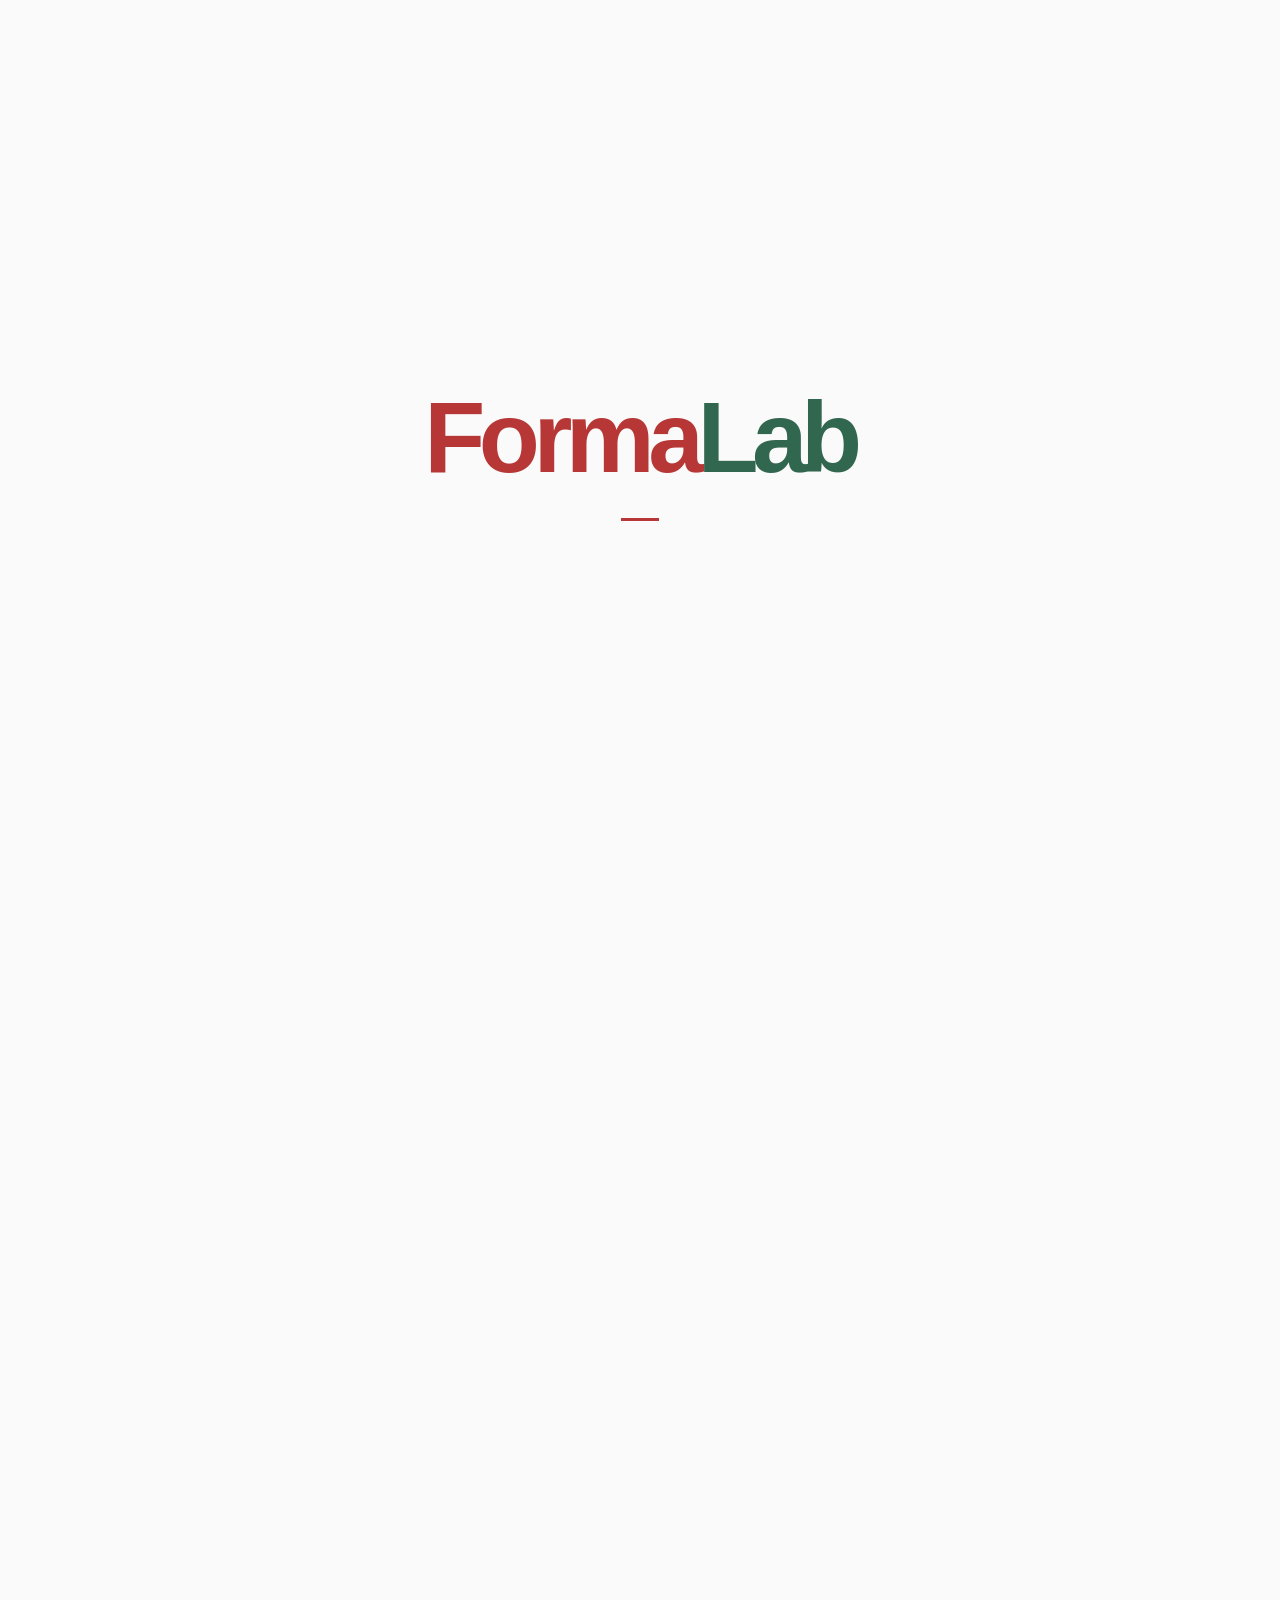
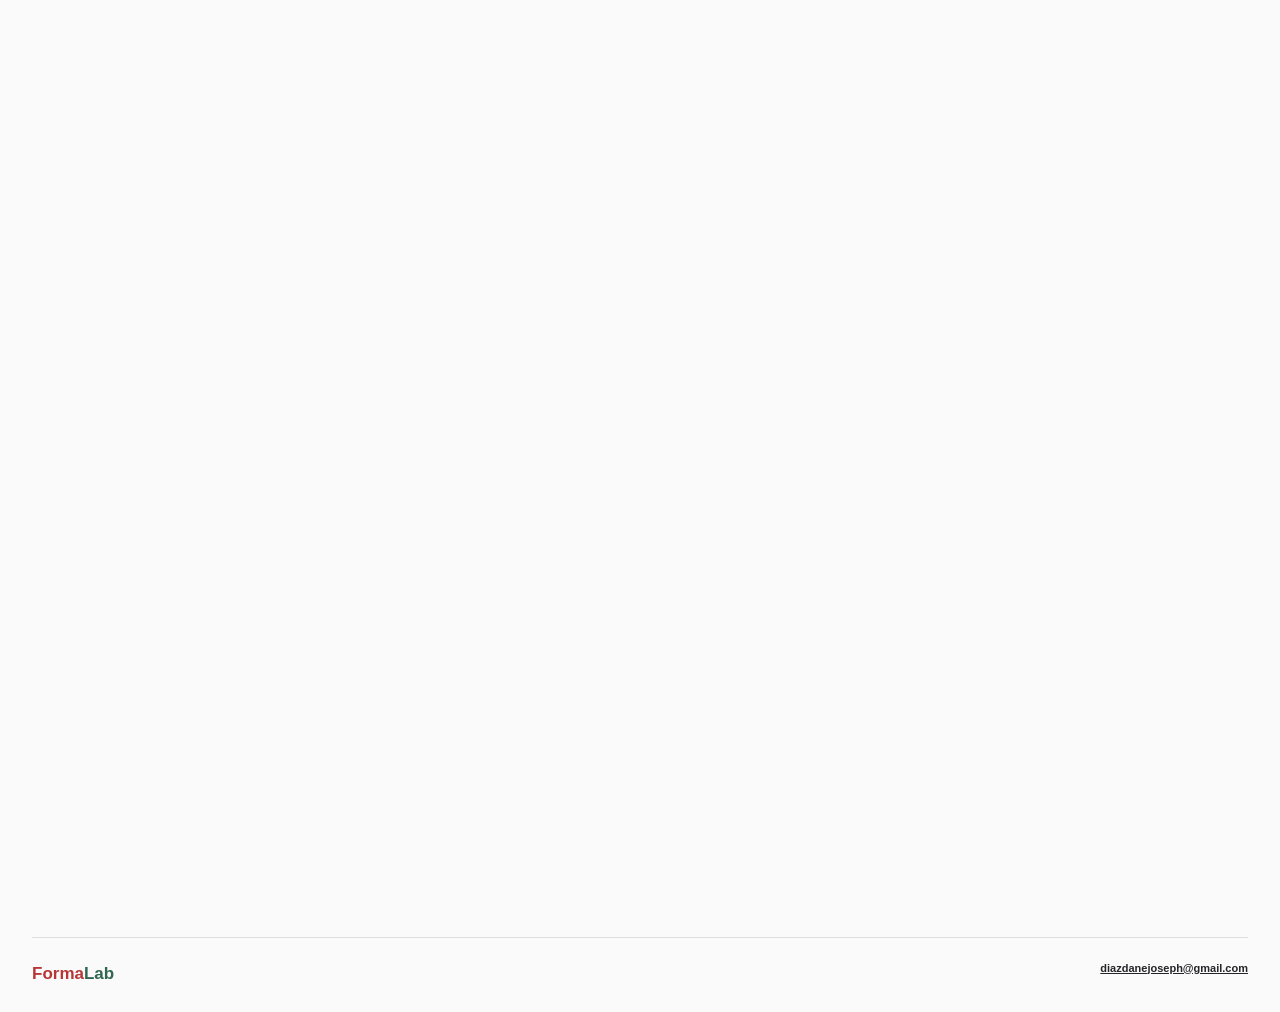
<file: index.html>
<!doctype html>
<html lang="en">
  <head>
    <meta charset="utf-8" />
    <meta
      name="google-site-verification"
      content="bNkaQnWFDztZ9aMsES3--ptyY8uxw5ZlVuCF5KVnXpA"
    />
    <meta name="color-scheme" content="only light" />
    <meta name="theme-color" content="#fafafa" />
    <meta name="viewport" content="width=device-width,initial-scale=1" />
    <title>Overview | FormaLab</title>
    <meta
      name="description"
      content="Estimate your 3D printing cost with FormaLab. PLA at ₱5/g, PETG, TPU and PLA Flexi at ₱8/g, ABS and ASA at ₱10/g."
    />
    <link
      rel="icon"
      type="image/svg+xml"
      href="data:image/svg+xml,%3Csvg xmlns='http://www.w3.org/2000/svg' viewBox='0 0 32 32'%3E%3Crect width='32' height='32' rx='7' fill='%23151c25'/%3E%3Cpath d='M8 11h16M8 16h16M8 21h16' stroke='%23ffffff' stroke-width='3'/%3E%3C/svg%3E"
    />
    <link rel="stylesheet" href="style.css?v=54" />
    <script src="pricing.js?v=54" defer></script>
    <script src="app.js?v=54" defer></script>
    <meta name="formalab-revision" content="54" />
  </head>
  <body data-page="overview" class="home-opening">
    <a class="skip-link" href="#main">Skip to content</a>
    <header>
      <a class="brand" href="/" aria-label="FormaLab home"
        ><span class="brand-icon" aria-hidden="true">3D</span
        ><span class="brand-wordmark"
          ><span class="brand-forma">Forma</span><em>Lab</em
          ><small>PRINTING SERVICES</small></span
        ></a
      ><button
        class="menu-toggle"
        id="menu-toggle"
        type="button"
        aria-controls="site-nav"
        aria-expanded="false"
      >
        Menu
      </button>
      <nav id="site-nav" aria-label="Main navigation">
        <a href="/" aria-current="page">Overview</a
        ><a href="/services">Services & print</a
        ><a href="/about">About & Contact</a>
      </nav>
    </header>
    <main id="main" tabindex="-1">
      <section class="brand-opening" aria-labelledby="opening-title">
        <h1 id="opening-title" class="opening-mark">
          Forma<em>Lab</em><span class="opening-line" aria-hidden="true"></span>
        </h1>
      </section>
      <section id="overview" class="overview" aria-labelledby="overview-title">
        <div class="hero-copy">
          <p class="eyebrow">3D PRINTING SERVICES</p>
          <h2 id="overview-title">
            Your ideas.<br /><span>Made tangible.</span>
          </h2>
          <p class="intro">From an idea to something you can hold.</p>
          <p class="hero-personal">Got a model in mind? Let’s make it.</p>
          <div class="hero-actions">
            <a class="primary-link" href="/services#quotation"
              >Upload & estimate</a
            ><a class="text-link" href="/services">Explore materials</a>
          </div>
        </div>
        <figure class="hero-art">
          <img
            src="assets/form-study.svg"
            width="720"
            height="640"
            alt="Three dimensional geometric sculpture with stacked red and green blocks, showing fine print layers"
          />
          <figcaption>
            <span>A LITTLE STUDY IN FORM</span><span>LAYER BY LAYER</span>
          </figcaption>
        </figure>
      </section>
      <div class="studio-facts">
        <div class="overview-details">
          <div class="overview-detail">
            <span>01 / EQUIPMENT</span><strong>3 Bambu Lab printers</strong>
            <p>2 × P1S · 1 × A1 mini<br />0.4 mm nozzles</p>
          </div>
          <div class="overview-detail">
            <span>02 / MATERIALS</span><strong>Six material options</strong>
            <p>PLA, PETG, TPU, PLA Flexi, ABS, and ASA.</p>
          </div>
          <div class="overview-detail">
            <span>03 / PRICING</span><strong>Starting at ₱5 / gram</strong>
            <p>Estimate your cost before printing.</p>
          </div>
        </div>
      </div>

      <section
        class="print-process content-section"
        aria-labelledby="process-title"
      >
        <div class="content-heading">
          <div>
            <p class="eyebrow">FROM FILE TO PRINT</p>
            <h2 id="process-title">Three steps to get started.</h2>
          </div>
          <a class="text-link" href="/services#quotation"
            >Start your estimate →</a
          >
        </div>
        <ol class="process-list">
          <li>
            <span>01</span>
            <h3>Upload your model</h3>
            <p>Preview your STL or 3MF and check its dimensions.</p>
          </li>
          <li>
            <span>02</span>
            <h3>See your estimate</h3>
            <p>Choose your material, printer, and quantity.</p>
          </li>
          <li>
            <span>03</span>
            <h3>Send your request</h3>
            <p>Share your details and model for a final quote.</p>
          </li>
        </ol>
      </section>
      <section
        class="print-details content-section"
        aria-labelledby="print-details-title"
      >
        <div class="content-heading">
          <div>
            <p class="eyebrow">BEFORE YOU PRINT</p>
            <h2 id="print-details-title">A few useful details.</h2>
          </div>
        </div>
        <div class="print-detail-grid">
          <article>
            <span class="detail-number">01 / SIZE</span>
            <h3>Will your model fit?</h3>
            <p>
              <strong>2 × Bambu Lab P1S</strong><br />256 × 256 × 256 mm build
              volume
            </p>
            <p>
              <strong>1 × Bambu Lab A1 mini</strong><br />180 × 180 × 180 mm
              build volume
            </p>
            <p class="helper">All printers use a 0.4 mm nozzle.</p>
          </article>
          <article>
            <span class="detail-number">02 / FINISH</span>
            <h3>Planning a colored finish?</h3>
            <p>
              We don’t have AMS for multicolor printing. Colored finishes are
              applied using paint.
            </p>
            <p>Include your preferred colors in the Request form.</p>
            <a class="text-link" href="/services#request"
              >Tell us about your print →</a
            >
          </article>
          <article>
            <span class="detail-number">03 / QUOTATION</span>
            <h3>Estimate first. Confirm next.</h3>
            <p>
              Your online estimate is based on material, weight, and quantity.
            </p>
            <p>
              Final pricing follows model review and slicing. Delivery, design
              work, and finishing are extra.
            </p>
            <a class="text-link" href="/services#quotation"
              >Check your estimate →</a
            >
          </article>
        </div>
      </section>
      <section
        id="reviews"
        class="content-section"
        aria-labelledby="reviews-title"
      >
        <div class="content-heading">
          <div>
            <p class="eyebrow">REVIEWS</p>
            <h2 id="reviews-title">What people think.</h2>
          </div>
          <button id="write-review" type="button">Write a review</button>
        </div>
        <p class="review-section-note">
          A little feedback helps me make FormaLab better.
        </p>
        <p id="reviews-load-status" class="helper" role="status">
          Loading reviews…
        </p>
        <div id="public-reviews" class="public-reviews"></div>
        <div class="review-list-actions">
          <button id="refresh-reviews" class="secondary" type="button">
            Refresh reviews</button
          ><button id="more-reviews" class="secondary" type="button" hidden>
            More reviews
          </button>
        </div>
      </section>
      <dialog id="review-dialog" aria-labelledby="review-dialog-title">
        <button
          id="close-review"
          type="button"
          class="dialog-close"
          aria-label="Close review form"
        >
          <svg viewBox="0 0 24 24" aria-hidden="true">
            <path d="m6 6 12 12M18 6 6 18" />
          </svg>
        </button>
        <div class="dialog-heading">
          <p class="eyebrow">OPTIONAL FEEDBACK</p>
          <h2 id="review-dialog-title">How was your visit?</h2>
          <p>Leave a rating, a comment, or both.</p>
        </div>
        <form id="review-form" class="review-card">
          <fieldset>
            <legend>Your rating (optional)</legend>
            <div class="review-stars">
              <label class="review-star"
                ><input type="radio" name="review-rating" value="1" /><span
                  ><svg viewBox="0 0 24 24" aria-hidden="true">
                    <path
                      d="m12 3 2.78 5.64 6.22.9-4.5 4.39 1.06 6.2L12 17.2l-5.56 2.93 1.06-6.2L3 9.54l6.22-.9Z"
                    /></svg
                  ><span class="sr-only">1 star</span></span
                ></label
              ><label class="review-star"
                ><input type="radio" name="review-rating" value="2" /><span
                  ><svg viewBox="0 0 24 24" aria-hidden="true">
                    <path
                      d="m12 3 2.78 5.64 6.22.9-4.5 4.39 1.06 6.2L12 17.2l-5.56 2.93 1.06-6.2L3 9.54l6.22-.9Z"
                    /></svg
                  ><span class="sr-only">2 stars</span></span
                ></label
              ><label class="review-star"
                ><input type="radio" name="review-rating" value="3" /><span
                  ><svg viewBox="0 0 24 24" aria-hidden="true">
                    <path
                      d="m12 3 2.78 5.64 6.22.9-4.5 4.39 1.06 6.2L12 17.2l-5.56 2.93 1.06-6.2L3 9.54l6.22-.9Z"
                    /></svg
                  ><span class="sr-only">3 stars</span></span
                ></label
              ><label class="review-star"
                ><input type="radio" name="review-rating" value="4" /><span
                  ><svg viewBox="0 0 24 24" aria-hidden="true">
                    <path
                      d="m12 3 2.78 5.64 6.22.9-4.5 4.39 1.06 6.2L12 17.2l-5.56 2.93 1.06-6.2L3 9.54l6.22-.9Z"
                    /></svg
                  ><span class="sr-only">4 stars</span></span
                ></label
              ><label class="review-star"
                ><input type="radio" name="review-rating" value="5" /><span
                  ><svg viewBox="0 0 24 24" aria-hidden="true">
                    <path
                      d="m12 3 2.78 5.64 6.22.9-4.5 4.39 1.06 6.2L12 17.2l-5.56 2.93 1.06-6.2L3 9.54l6.22-.9Z"
                    /></svg
                  ><span class="sr-only">5 stars</span></span
                ></label
              >
            </div>
            <p id="review-rating-text" class="helper" aria-live="polite">
              Choose 1–5 stars.
            </p>
          </fieldset>
          <div class="review-fields">
            <label for="review-name">Name (optional)</label
            ><input
              id="review-name"
              autocomplete="name"
              maxlength="100"
              placeholder="Your name"
            /><label for="review-comment">Your review (optional)</label
            ><textarea
              id="review-comment"
              rows="4"
              maxlength="1000"
              placeholder="What worked well? What could be better?"
            ></textarea>
          </div>
          <button type="submit">Submit review</button>
          <p id="review-status" class="action-status" role="status"></p>
        </form>
        <p class="review-privacy">
          Your name and review will be public after approval. Leave your name
          blank to stay anonymous.
        </p>
      </dialog>
      <footer>
        <span class="footer-wordmark"
          ><span class="brand-forma">Forma</span
          ><span class="brand-lab">Lab</span></span
        ><a href="mailto:diazdanejoseph@gmail.com">diazdanejoseph@gmail.com</a>
      </footer>
    </main>
    <section
      id="request-printout"
      aria-label="Quotation request printout"
    ></section>
  </body>
</html>
</file>
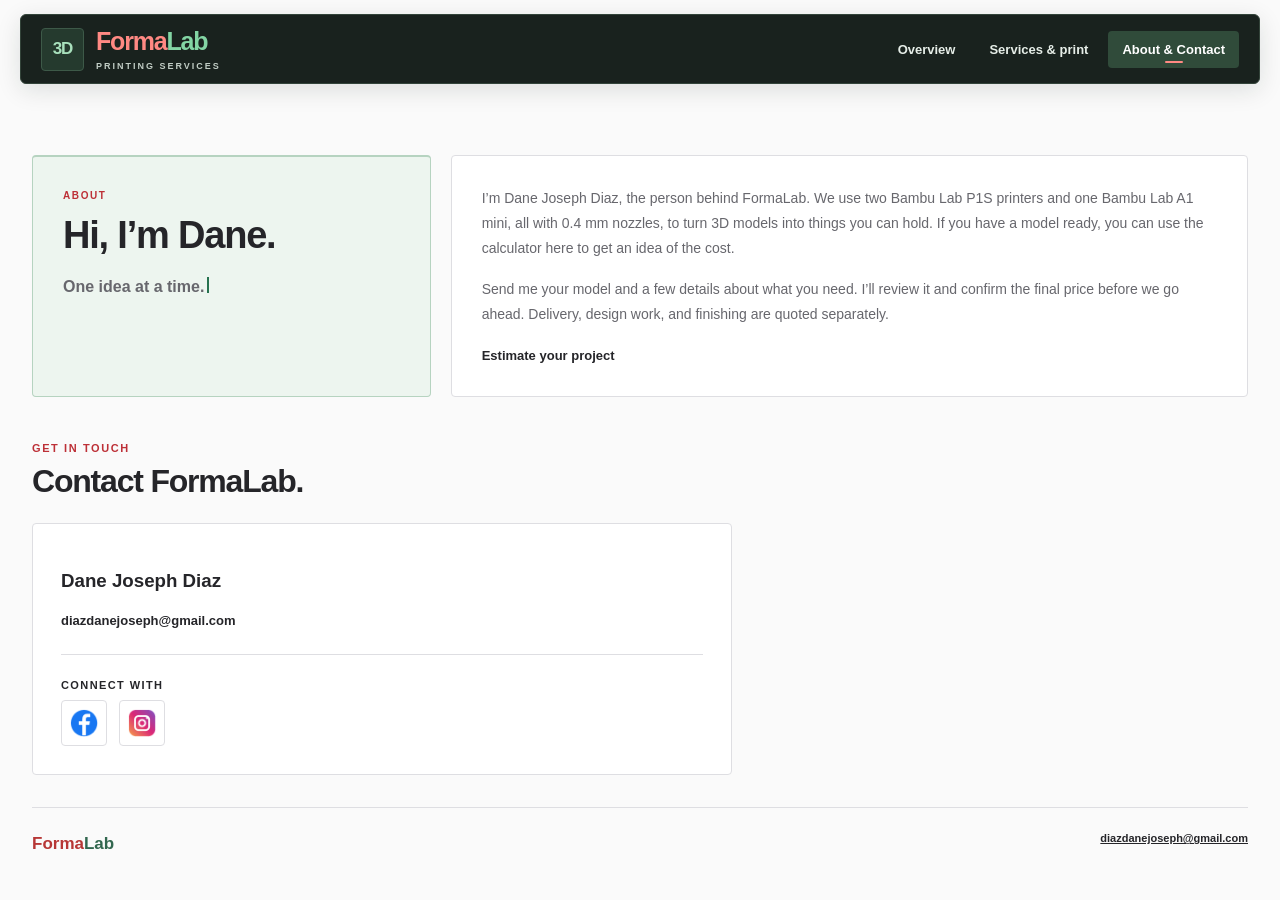
<file: about.html>
<!doctype html>
<html lang="en">
  <head>
    <meta charset="utf-8" />
    <meta
      name="google-site-verification"
      content="bNkaQnWFDztZ9aMsES3--ptyY8uxw5ZlVuCF5KVnXpA"
    />
    <meta name="color-scheme" content="only light" />
    <meta name="theme-color" content="#fafafa" />
    <meta name="viewport" content="width=device-width,initial-scale=1" />
    <title>About &amp; Contact | FormaLab</title>
    <meta
      name="description"
      content="Estimate your 3D printing cost with FormaLab. PLA at ₱5/g, PETG, TPU and PLA Flexi at ₱8/g, ABS and ASA at ₱10/g."
    />
    <link
      rel="icon"
      type="image/svg+xml"
      href="data:image/svg+xml,%3Csvg xmlns='http://www.w3.org/2000/svg' viewBox='0 0 32 32'%3E%3Crect width='32' height='32' rx='7' fill='%23151c25'/%3E%3Cpath d='M8 11h16M8 16h16M8 21h16' stroke='%23ffffff' stroke-width='3'/%3E%3C/svg%3E"
    />
    <link rel="stylesheet" href="style.css?v=54" />
    <script src="pricing.js?v=54" defer></script>
    <script src="app.js?v=54" defer></script>
    <meta name="formalab-revision" content="54" />
  </head>
  <body data-page="about">
    <a class="skip-link" href="#main">Skip to content</a>
    <header>
      <a class="brand" href="/" aria-label="FormaLab home"
        ><span class="brand-icon" aria-hidden="true">3D</span
        ><span class="brand-wordmark"
          ><span class="brand-forma">Forma</span><em>Lab</em
          ><small>PRINTING SERVICES</small></span
        ></a
      ><button
        class="menu-toggle"
        id="menu-toggle"
        type="button"
        aria-controls="site-nav"
        aria-expanded="false"
      >
        Menu
      </button>
      <nav id="site-nav" aria-label="Main navigation">
        <a href="/">Overview</a><a href="/services">Services & print</a
        ><a href="/about" aria-current="page">About & Contact</a>
      </nav>
    </header>
    <main id="main" tabindex="-1">
      <section id="about" class="about-section" aria-labelledby="about-title">
        <div>
          <p class="eyebrow">ABOUT</p>
          <h2 id="about-title">Hi, I’m Dane.</h2>
          <p class="maker-note maker-typewriter">
            <span class="sr-only"
              >One idea at a time. Bringing your ideas to life. Made with care,
              layer by layer.</span
            ><span id="maker-typing" aria-hidden="true"
              >One idea at a time.</span
            ><span class="typing-cursor" aria-hidden="true"></span>
          </p>
        </div>
        <div>
          <p>
            I’m Dane Joseph Diaz, the person behind FormaLab. We use two Bambu
            Lab P1S printers and one Bambu Lab A1 mini, all with 0.4 mm nozzles,
            to turn 3D models into things you can hold. If you have a model
            ready, you can use the calculator here to get an idea of the cost.
          </p>
          <p>
            Send me your model and a few details about what you need. I’ll
            review it and confirm the final price before we go ahead. Delivery,
            design work, and finishing are quoted separately.
          </p>
          <a class="text-link" href="/services#quotation"
            >Estimate your project</a
          >
        </div>
      </section>
      <section
        id="contact"
        class="content-section"
        aria-labelledby="contact-title"
      >
        <div class="content-heading">
          <div>
            <p class="eyebrow">GET IN TOUCH</p>
            <h2 id="contact-title">Contact FormaLab.</h2>
          </div>
        </div>
        <div class="request-card contact-card">
          <h3>Dane Joseph Diaz</h3>
          <p>
            <a class="text-link" href="mailto:diazdanejoseph@gmail.com"
              >diazdanejoseph@gmail.com</a
            >
          </p>
          <div class="about-contact">
            <p class="contact-caption">CONNECT WITH</p>
            <h3>Dane Joseph Diaz</h3>
            <div class="social-links">
              <a
                href="https://web.facebook.com/danejoseph.diaz"
                target="_blank"
                rel="noopener noreferrer"
                title="Facebook"
                aria-label="Dane Joseph Diaz on Facebook (opens in a new tab)"
                ><img
                  src="assets/facebook.png"
                  width="30"
                  height="30"
                  alt="Facebook" /></a
              ><a
                href="https://www.instagram.com/danesdomain_/"
                target="_blank"
                rel="noopener noreferrer"
                title="Instagram"
                aria-label="Dane Joseph Diaz on Instagram (opens in a new tab)"
                ><img
                  src="assets/instagram.png"
                  width="30"
                  height="30"
                  alt="Instagram"
              /></a>
            </div>
          </div>
        </div>
      </section>
      <footer>
        <span class="footer-wordmark"
          ><span class="brand-forma">Forma</span
          ><span class="brand-lab">Lab</span></span
        ><a href="mailto:diazdanejoseph@gmail.com">diazdanejoseph@gmail.com</a>
      </footer>
    </main>
  </body>
</html>
</file>
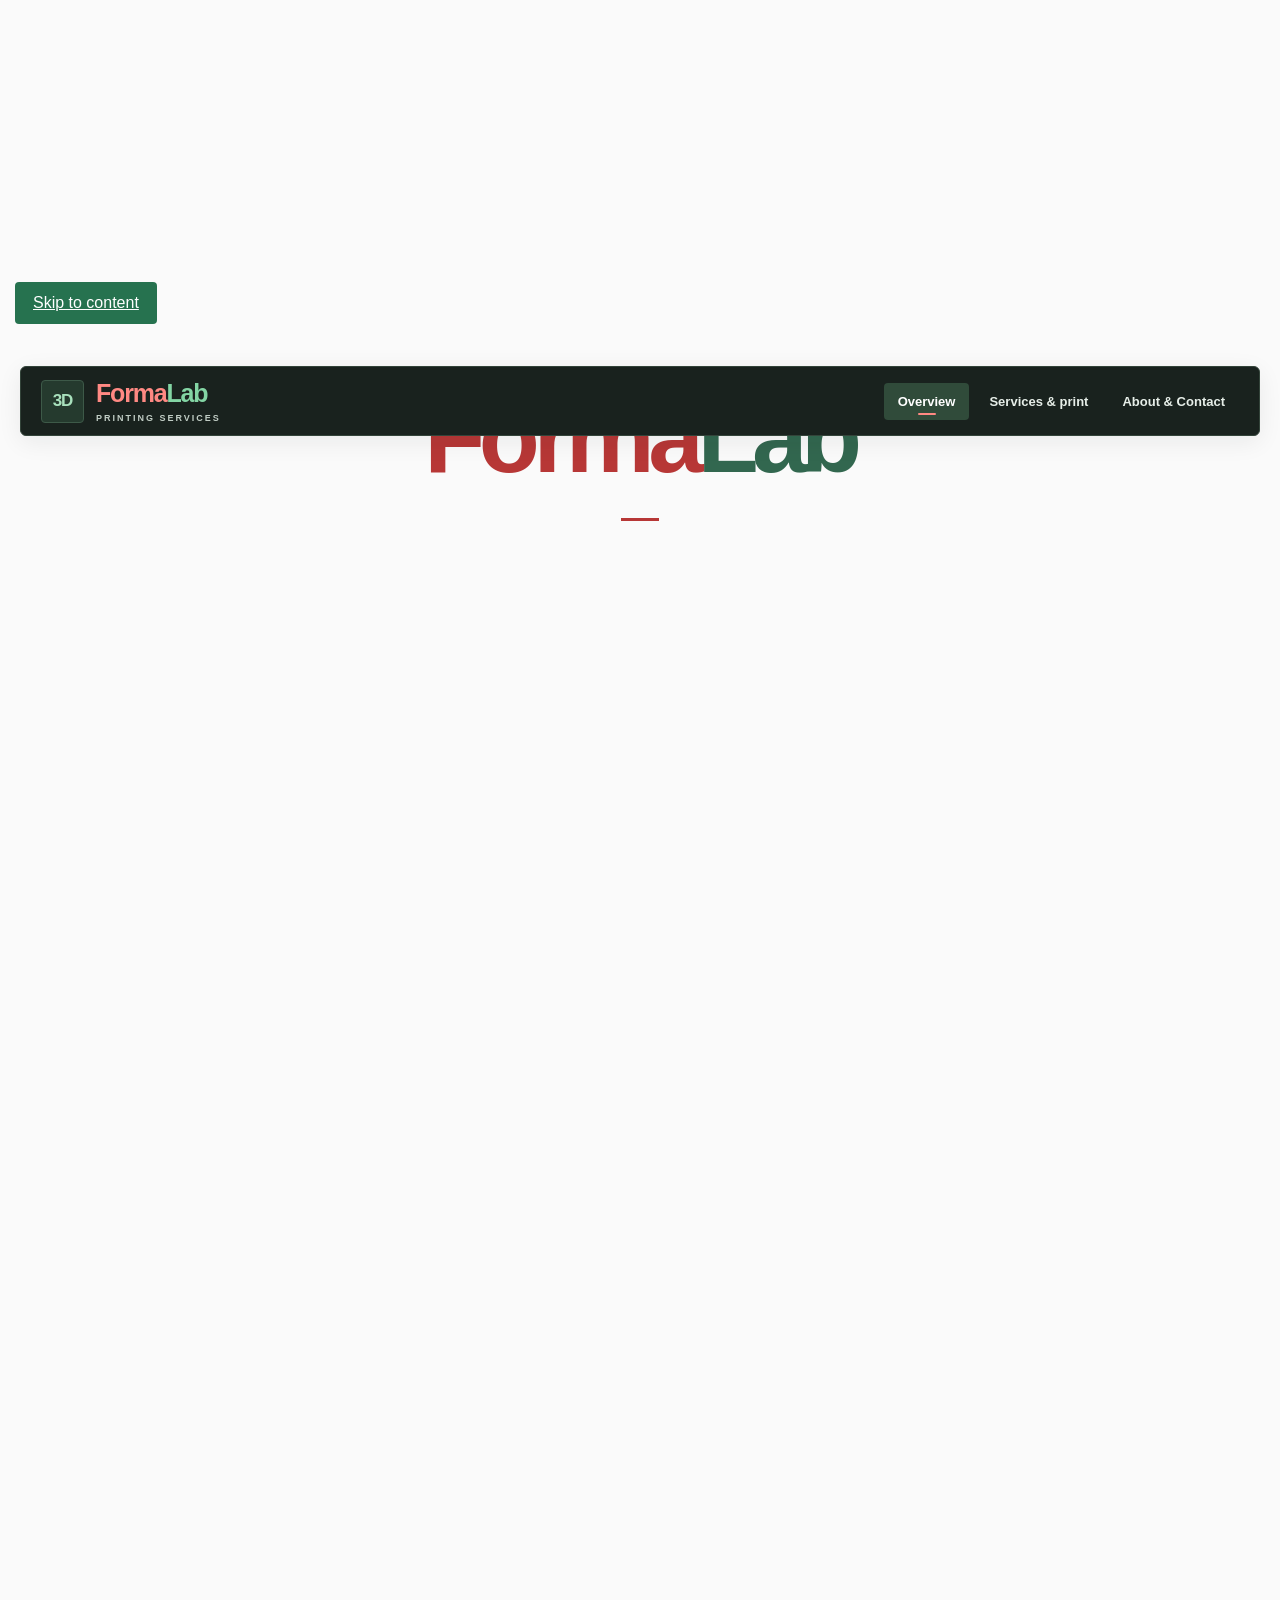
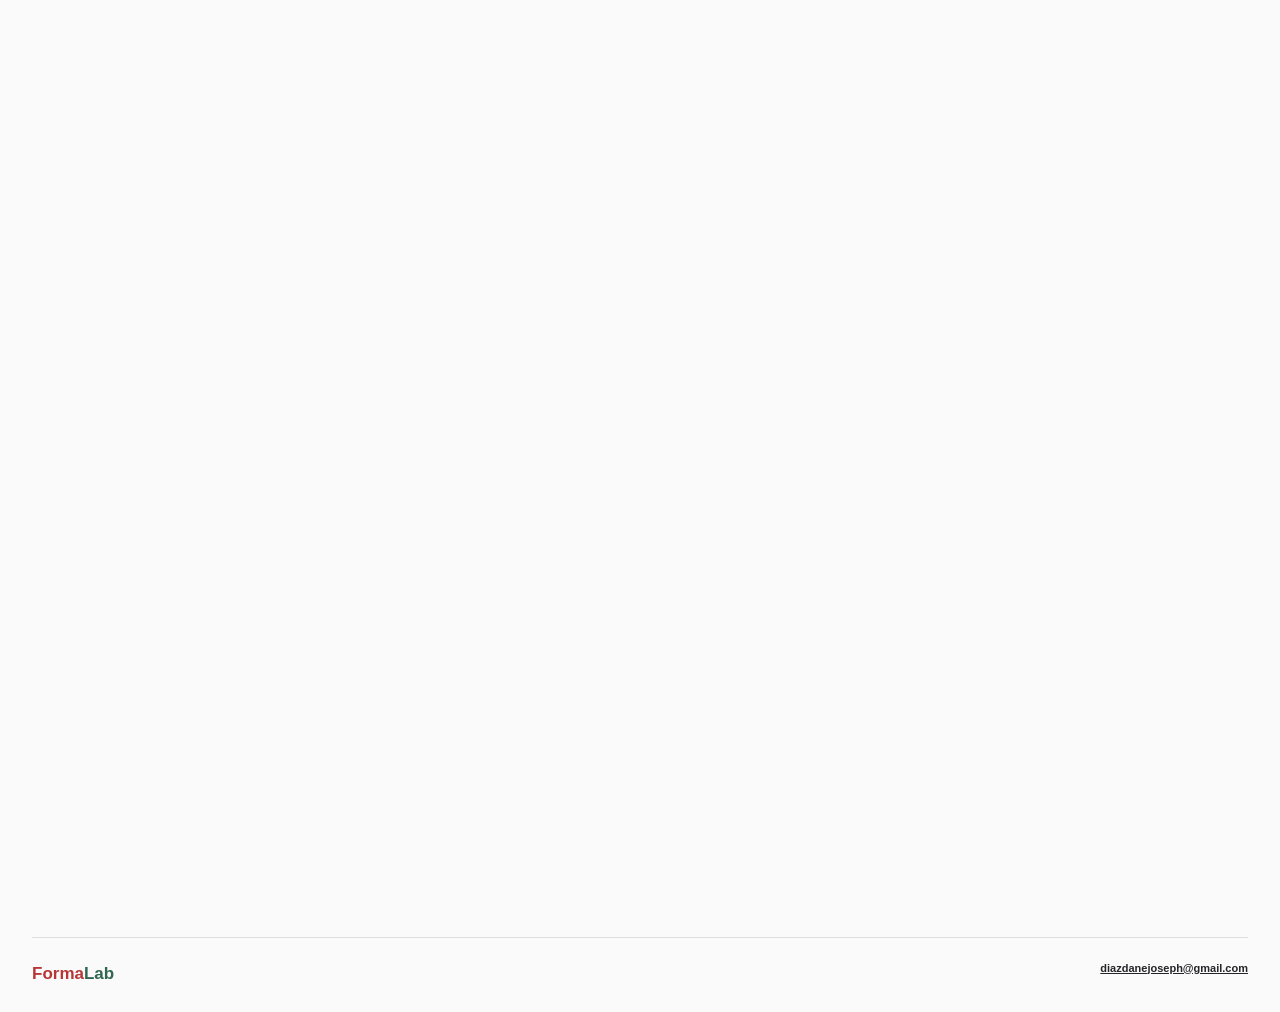
<file: reviews.html>
<!doctype html>
<html lang="en">
  <head>
    <meta charset="utf-8" />
    <meta name="viewport" content="width=device-width,initial-scale=1" />
    <meta http-equiv="refresh" content="0;url=/#reviews" />
    <title>FormaLab</title>
  </head>
  <body>
    <a href="/#reviews">Continue to reviews</a>
  </body>
</html>
</file>
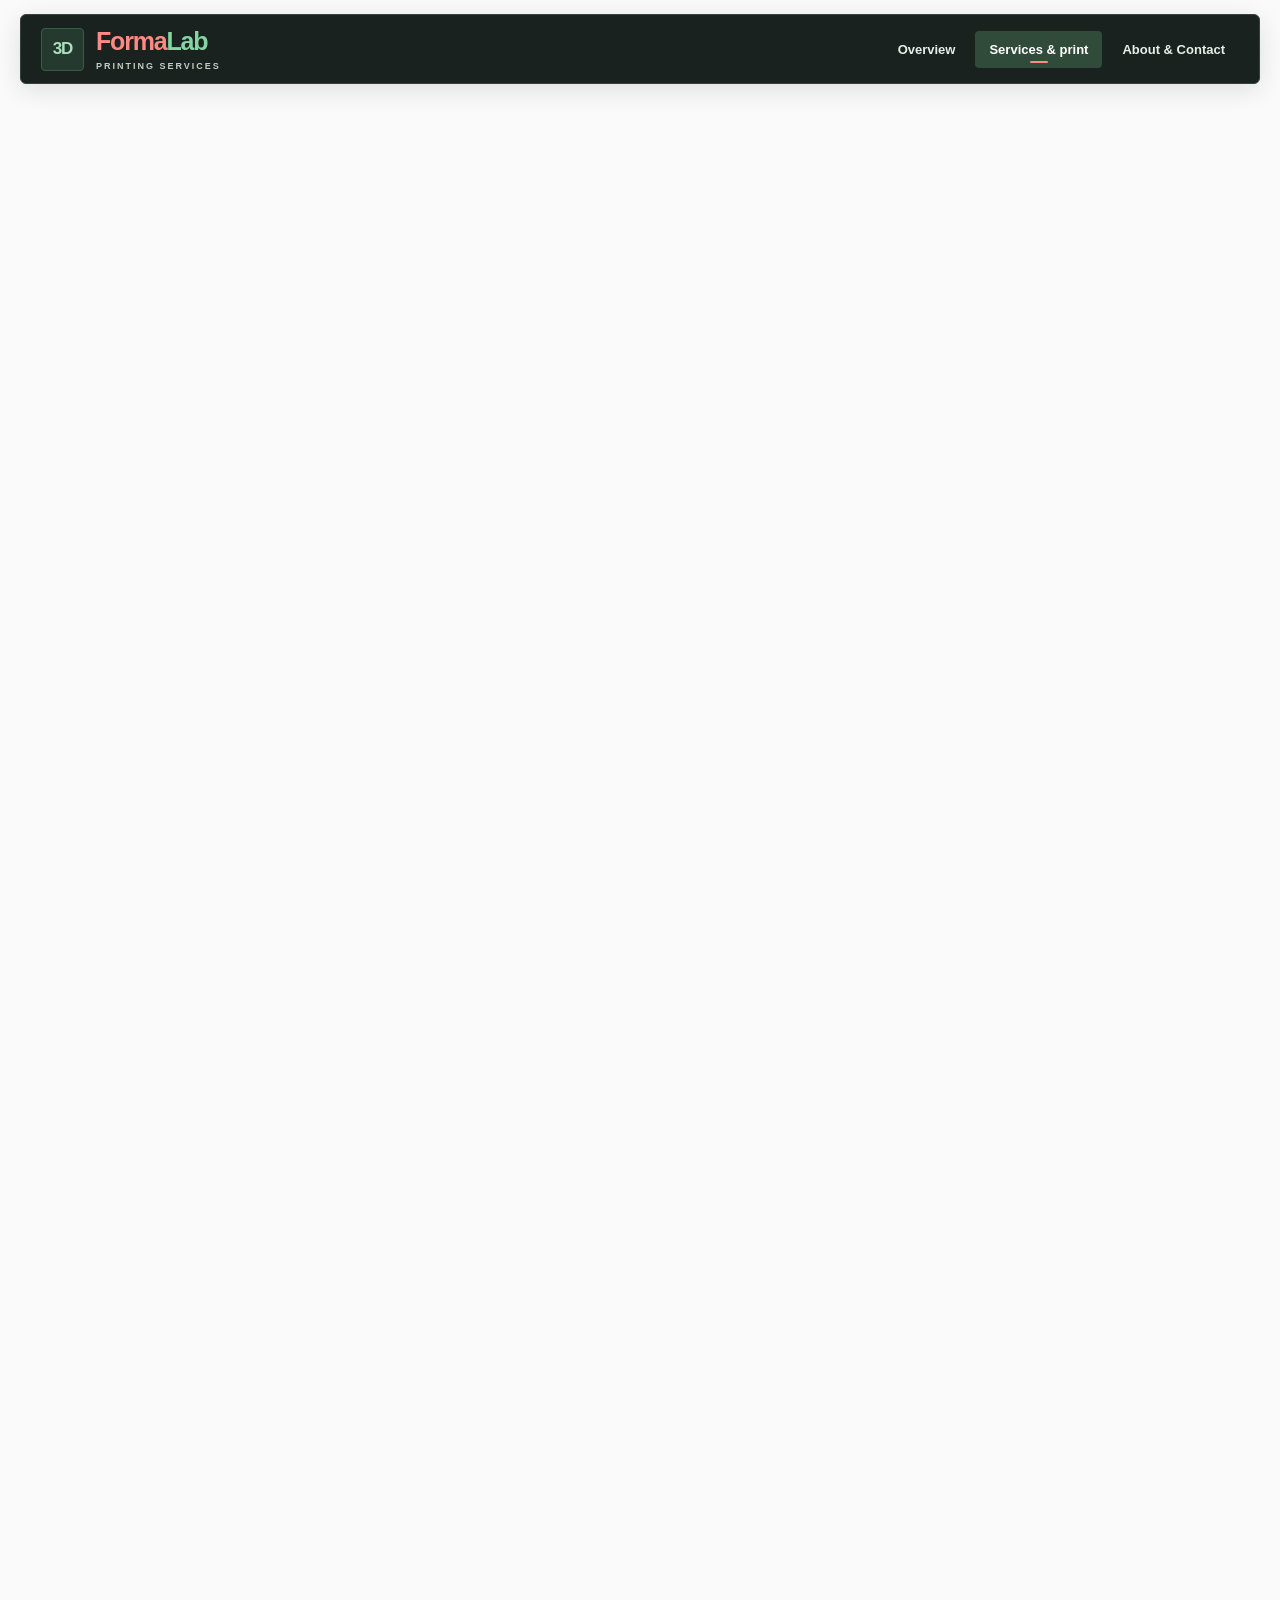
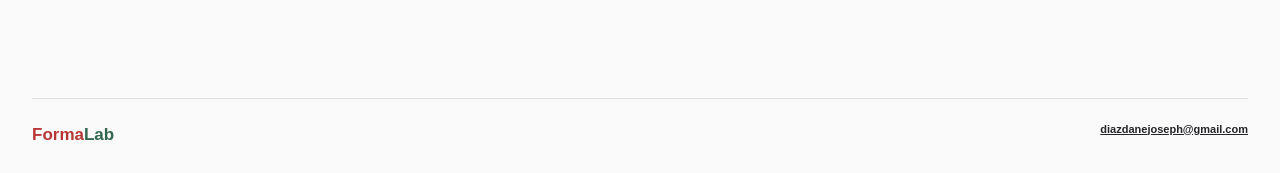
<file: services.html>
<!doctype html>
<html lang="en">
  <head>
    <meta charset="utf-8" />
    <meta
      name="google-site-verification"
      content="bNkaQnWFDztZ9aMsES3--ptyY8uxw5ZlVuCF5KVnXpA"
    />
    <meta name="color-scheme" content="only light" />
    <meta name="theme-color" content="#fafafa" />
    <meta name="viewport" content="width=device-width,initial-scale=1" />
    <title>Services & pricing | FormaLab</title>
    <meta
      name="description"
      content="Estimate your 3D printing cost with FormaLab. PLA at ₱5/g, PETG, TPU and PLA Flexi at ₱8/g, ABS and ASA at ₱10/g."
    />
    <link
      rel="icon"
      type="image/svg+xml"
      href="data:image/svg+xml,%3Csvg xmlns='http://www.w3.org/2000/svg' viewBox='0 0 32 32'%3E%3Crect width='32' height='32' rx='7' fill='%23151c25'/%3E%3Cpath d='M8 11h16M8 16h16M8 21h16' stroke='%23ffffff' stroke-width='3'/%3E%3C/svg%3E"
    />
    <link rel="stylesheet" href="style.css?v=54" />
    <script src="pricing.js?v=54" defer></script>
    <script src="app.js?v=54" defer></script>
    <meta name="formalab-revision" content="54" />
    <script src="model-viewer.js?v=54" defer></script>
  </head>
  <body data-page="services">
    <a class="skip-link" href="#main">Skip to content</a>
    <header>
      <a class="brand" href="/" aria-label="FormaLab home"
        ><span class="brand-icon" aria-hidden="true">3D</span
        ><span class="brand-wordmark"
          ><span class="brand-forma">Forma</span><em>Lab</em
          ><small>PRINTING SERVICES</small></span
        ></a
      ><button
        class="menu-toggle"
        id="menu-toggle"
        type="button"
        aria-controls="site-nav"
        aria-expanded="false"
      >
        Menu
      </button>
      <nav id="site-nav" aria-label="Main navigation">
        <a href="/">Overview</a
        ><a href="/services" aria-current="page">Services & print</a
        ><a href="/about">About & Contact</a>
      </nav>
    </header>
    <main id="main" tabindex="-1">
      <section
        id="services"
        class="content-section"
        aria-labelledby="services-title"
      >
        <div class="content-heading">
          <div>
            <p class="eyebrow">SERVICES & MATERIALS</p>
            <h2 id="services-title">3D printing, priced clearly.</h2>
          </div>
          <p>Choose your material. We’ll confirm suitability.</p>
        </div>
        <div class="printer-lineup" aria-label="Our printers">
          <div>
            <strong>2 × Bambu Lab P1S</strong><span>256 × 256 × 256 mm</span>
          </div>
          <div>
            <strong>1 × Bambu Lab A1 mini</strong
            ><span>180 × 180 × 180 mm</span>
          </div>
          <p>
            Build volume (W × D × H) · 0.4 mm nozzles<br />Final model fit is
            checked during slicing.
          </p>
        </div>
        <div class="printer-picker">
          <label for="printer-model">Printer</label
          ><select id="printer-model">
            <option value="p1s">Bambu Lab P1S · 256 × 256 × 256 mm</option>
            <option value="a1mini">
              Bambu Lab A1 mini · 180 × 180 × 180 mm
            </option>
          </select>
          <p class="helper">
            Prices below apply to the selected printer. All nozzles are 0.4 mm.
          </p>
        </div>
        <div class="service-grid">
          <article class="service-card">
            <span class="service-index">01</span>
            <h3>PLA printing</h3>
            <p>PLA</p>
            <div class="service-price">₱5 <span>/ gram</span></div>
          </article>
          <article class="service-card">
            <span class="service-index">02</span>
            <h3>More material options</h3>
            <p>PETG · TPU · PLA Flexi</p>
            <div class="service-price">₱8 <span>/ gram</span></div>
          </article>
          <article class="service-card">
            <span class="service-index">03</span>
            <h3>ABS & ASA printing</h3>
            <p>ABS · ASA</p>
            <div class="service-price">₱10 <span>/ gram</span></div>
          </article>
        </div>
        <p class="student-offer">
          Student offer <strong>20% off printing</strong> — select the student
          option in the calculator.
        </p>
      </section>
      <section
        id="quotation"
        class="content-section"
        aria-labelledby="quotation-title"
      >
        <div class="content-heading">
          <div>
            <p class="eyebrow">INSTANT ESTIMATE</p>
            <h2 id="quotation-title">What are we printing?</h2>
          </div>
          <p>Upload a model. Choose a material. See your estimate.</p>
        </div>
        <div class="model-upload-card">
          <div class="model-upload-head">
            <div>
              <span class="step-label">UPLOAD / PREVIEW / ESTIMATE</span>
              <h3>Start with your 3D model.</h3>
              <p>Upload an STL or 3MF to get started.</p>
            </div>
            <label class="pricing-mode-label" for="pricing-mode"
              >Pricing method<select id="pricing-mode">
                <option value="upload">Estimate from model</option>
                <option value="manual">Use my slicer weight</option>
              </select></label
            >
          </div>
          <div class="model-upload-layout">
            <div>
              <label class="file-picker" for="model-file"
                >Choose STL / 3MF file<input
                  id="model-file"
                  type="file"
                  accept=".stl,.3mf"
                  aria-describedby="file-help"
              /></label>
              <p id="file-help" class="helper">
                Max. 250 MB. Files stay in your browser. Large files may take
                longer to load.
              </p>
              <div class="model-toolbar">
                <button id="sample-model" type="button" class="secondary">
                  Try a demo Benchy</button
                ><button id="reset-view" type="button" class="secondary">
                  Reset view</button
                ><button id="remove-model" type="button" class="secondary">
                  Remove model
                </button>
              </div>
              <div id="model-canvas" class="model-canvas">
                <div id="viewer-empty">
                  <strong>Your model goes here</strong
                  ><span>Upload a file or try the demo.</span>
                </div>
              </div>
              <p class="viewer-instructions">
                Drag to rotate · Scroll or pinch to zoom · Right-drag to pan
                <span id="grid-spacing" hidden></span>
              </p>
              <p id="model-name" class="model-name">No model selected</p>
              <p id="model-status" class="model-status" role="status">
                Choose a model or try the demo.
              </p>
            </div>
            <div>
              <div id="model-settings" class="model-settings">
                <h4>Estimate settings</h4>
                <label for="model-unit"
                  >STL source units<select id="model-unit">
                    <option value="1">Millimeters</option>
                    <option value="25.4">Inches</option>
                    <option value="10">Centimeters</option>
                  </select></label
                ><label for="model-scale"
                  >Model scale (%)<input
                    id="model-scale"
                    type="number"
                    min="1"
                    max="1000"
                    step="1"
                    value="100" /></label
                ><label for="model-infill"
                  >Infill (%)<input
                    id="model-infill"
                    type="number"
                    min="0"
                    max="100"
                    step="1"
                    value="15" /></label
                ><label for="model-support"
                  >Support allowance<select id="model-support">
                    <option value="0">None — 0% extra</option>
                    <option value="15">Light — 15% extra</option>
                    <option value="30">Heavy — 30% extra</option>
                  </select></label
                >
                <p class="helper">
                  3MF units load automatically; print settings don’t. Quantity
                  repeats the whole model set.
                </p>
              </div>
              <dl id="model-metrics" hidden>
                <div>
                  <dt>Dimensions</dt>
                  <dd id="model-dimensions">—</dd>
                </div>
                <div>
                  <dt>Solid model volume</dt>
                  <dd id="model-volume">—</dd>
                </div>
                <div>
                  <dt>Triangles</dt>
                  <dd id="model-triangles">—</dd>
                </div>
                <div>
                  <dt>Approx. weight per set</dt>
                  <dd id="model-weight">—</dd>
                </div>
              </dl>
              <div class="model-assumptions">
                <strong>Estimate only. Final price after slicing.</strong>
                <p>Check your model dimensions before requesting a quote.</p>
                <details>
                  <summary>How we estimate weight</summary>
                  <p>
                    Approximate 1.2 mm shell, selected infill, assumed material
                    density, and support allowance. Layer height: 0.20 mm.
                  </p>
                  <p>
                    Supports are not generated. Purge, orientation, thin walls,
                    and overlapping objects can change the weight.
                  </p>
                </details>
              </div>
            </div>
          </div>
        </div>
        <div class="studio-layout">
          <div class="workspace">
            <section class="inputs" aria-labelledby="configure-title">
              <div class="section-head">
                <div>
                  <span class="step-label">01 / CONFIGURE</span>
                  <h2 id="configure-title">Print details</h2>
                </div>
              </div>
              <form id="quote-form" novalidate>
                <fieldset>
                  <legend>Material</legend>
                  <div class="material-grid">
                    <label class="material"
                      ><input
                        type="radio"
                        name="material"
                        value="PLA"
                        checked
                      /><span
                        ><b>PLA</b><small>₱5 <span>/ gram</span></small></span
                      ></label
                    >
                    <label class="material"
                      ><input type="radio" name="material" value="PETG" /><span
                        ><b>PETG</b><small>₱8 <span>/ gram</span></small></span
                      ></label
                    >
                    <label class="material"
                      ><input type="radio" name="material" value="TPU" /><span
                        ><b>TPU</b><small>₱8 <span>/ gram</span></small></span
                      ></label
                    >
                    <label class="material"
                      ><input
                        type="radio"
                        name="material"
                        value="PLA FLEXI"
                      /><span
                        ><b>PLA FLEXI</b
                        ><small>₱8 <span>/ gram</span></small></span
                      ></label
                    >
                    <label class="material"
                      ><input type="radio" name="material" value="ABS" /><span
                        ><b>ABS</b><small>₱10 <span>/ gram</span></small></span
                      ></label
                    >
                    <label class="material"
                      ><input type="radio" name="material" value="ASA" /><span
                        ><b>ASA</b><small>₱10 <span>/ gram</span></small></span
                      ></label
                    >
                  </div>
                </fieldset>
                <div class="fields">
                  <div>
                    <label for="weight">Print weight per piece</label>
                    <div class="input-unit">
                      <input
                        readonly
                        id="weight"
                        name="weight"
                        type="number"
                        min="0.01"
                        step="0.01"
                        value=""
                        inputmode="decimal"
                        aria-describedby="weight-help error"
                      /><span>grams</span>
                    </div>
                  </div>
                  <div>
                    <label for="quantity">Quantity</label>
                    <div class="input-unit">
                      <input
                        id="quantity"
                        name="quantity"
                        type="number"
                        min="1"
                        max="10000"
                        step="1"
                        value="1"
                        inputmode="numeric"
                        aria-describedby="error"
                      /><span>pieces</span>
                    </div>
                  </div>
                </div>
                <label class="student-option" for="student"
                  ><input id="student" name="student" type="checkbox" /><span
                    ><strong>Student discount</strong></span
                  ></label
                >
                <p id="weight-help" class="helper">
                  Weight fills automatically. Have slicer grams? Select “Use my
                  slicer weight.” For batch weight, use quantity 1.
                </p>
                <p id="error" class="error" role="alert" hidden></p>
              </form>
              <div class="formula">
                <span>PRICING FORMULA</span>
                <p>Rate per gram <b>×</b> weight per piece <b>×</b> quantity</p>
              </div>
            </section>
            <section class="estimate" aria-labelledby="estimate-title">
              <div class="section-head">
                <div>
                  <span class="step-label">02 / QUOTATION</span>
                  <h2 id="estimate-title">Your estimate</h2>
                </div>
                <span class="quote-badge">PHP</span>
              </div>
              <div id="result" aria-live="polite" aria-atomic="true">
                <span class="estimate-label">ESTIMATED TOTAL</span>
                <div class="total" id="total">—</div>
                <p class="summary" id="summary">Upload a model to begin.</p>
                <dl>
                  <div>
                    <dt>Material rate</dt>
                    <dd id="rate">₱5.00 / g</dd>
                  </div>
                  <div>
                    <dt>Total print weight</dt>
                    <dd id="total-weight">—</dd>
                  </div>
                  <div>
                    <dt>Base cost per piece</dt>
                    <dd id="per-piece">—</dd>
                  </div>
                  <div>
                    <dt>Subtotal</dt>
                    <dd id="subtotal">—</dd>
                  </div>
                  <div id="discount-row" class="discount-row" hidden>
                    <dt>Student discount (20%)</dt>
                    <dd id="discount">−₱0.00</dd>
                  </div>
                  <div class="final-line">
                    <dt>Estimated total</dt>
                    <dd id="breakdown-total">—</dd>
                  </div>
                </dl>
              </div>
              <p class="estimate-note">
                Estimate only; final price confirmed after slicing. Delivery,
                design, and finishing are extra.
              </p>
              <div class="actions">
                <button id="copy" type="button">Copy quotation</button
                ><button id="print" class="secondary" type="button">
                  Print / save PDF
                </button>
              </div>
              <p id="action-status" class="action-status" role="status"></p>
            </section>
          </div>
        </div>
      </section>
      <section
        id="request"
        class="content-section"
        aria-labelledby="request-title"
      >
        <div class="content-heading">
          <div>
            <p class="eyebrow">REQUEST FORM</p>
            <h2 id="request-title">Tell me about your print.</h2>
          </div>
          <a
            class="primary-link"
            href="quotation-request.pdf"
            download="formalab-quotation-request.pdf"
            >Download PDF template</a
          >
        </div>
        <p class="helper">
          <span id="request-estimate"></span>
          <a class="text-link" href="/services#quotation">Edit estimate →</a>
        </p>
        <div class="request-layout">
          <form id="request-form" class="request-card">
            <p class="request-intro">
              Fill in your details. Your estimate is included in the email
              draft.
            </p>
            <div class="request-fields">
              <div>
                <label for="customer-name">Full name *</label
                ><input
                  id="customer-name"
                  name="name"
                  autocomplete="name"
                  required
                  maxlength="120"
                />
              </div>
              <div>
                <label for="customer-email">Email address *</label
                ><input
                  id="customer-email"
                  name="email"
                  type="email"
                  autocomplete="email"
                  required
                  maxlength="200"
                />
              </div>
              <div>
                <label for="customer-phone">Contact number</label
                ><input
                  id="customer-phone"
                  name="phone"
                  type="tel"
                  autocomplete="tel"
                  maxlength="40"
                />
              </div>
              <div>
                <label for="project-name">Project / item name *</label
                ><input
                  id="project-name"
                  name="project"
                  required
                  maxlength="150"
                />
              </div>
              <div>
                <label for="model-filename">Model filename(s)</label
                ><input
                  id="model-filename"
                  name="model"
                  placeholder="Example: enclosure.3mf"
                  maxlength="250"
                />
              </div>
              <div>
                <label for="preferred-color">Preferred color</label
                ><input
                  id="preferred-color"
                  name="color"
                  maxlength="80"
                  aria-describedby="paint-color-note"
                />
                <p id="paint-color-note" class="paint-note">
                  We don’t have AMS for multicolor printing. Colored finishes
                  are applied using paint.
                </p>
              </div>
              <div>
                <label for="dimensions">Dimensions (mm)</label
                ><input
                  id="dimensions"
                  name="dimensions"
                  placeholder="Length × width × height"
                  maxlength="100"
                />
              </div>
              <div>
                <label for="layer-height">Layer height (mm)</label
                ><input
                  id="layer-height"
                  name="layer_height"
                  type="number"
                  min="0.01"
                  max="10"
                  step="0.01"
                  inputmode="decimal"
                />
              </div>
              <div>
                <label for="infill">Infill % / pattern</label
                ><input
                  id="infill"
                  name="infill"
                  placeholder="Example: 15%, gyroid"
                  maxlength="100"
                />
              </div>
              <div>
                <label for="school">School (optional)</label
                ><input id="school" name="school" maxlength="150" />
              </div>
              <div class="full-width">
                <label for="request-notes">Additional instructions</label
                ><textarea
                  id="request-notes"
                  name="notes"
                  rows="4"
                  maxlength="2000"
                  placeholder="Purpose, preferences, or other details"
                ></textarea>
              </div>
            </div>
            <p class="helper">* Required. Other fields are optional.</p>
            <button type="submit">Prepare email request</button>
            <p id="request-status" class="request-status" role="status"></p>
            <div id="email-draft" hidden>
              <label for="draft-text">Email draft</label
              ><textarea id="draft-text" rows="15" readonly></textarea>
              <div class="request-actions">
                <button id="email-request" type="button">
                  Open email draft</button
                ><button id="copy-request" type="button">
                  Copy email draft</button
                ><button id="print-request" class="secondary" type="button">
                  Print request / save PDF
                </button>
              </div>
            </div>
          </form>
          <aside class="request-guide">
            <h3>Two ways to request a quote</h3>
            <ol>
              <li>
                <strong>Use the website form</strong>
                <p>
                  Estimate your print, fill in your details, then email the
                  request.
                </p>
              </li>
              <li>
                <strong>Use the PDF template</strong>
                <p>Download, fill in, and email the PDF.</p>
              </li>
            </ol>
            <div class="attachment-note">
              <strong>Attach your model separately</strong>
              <p>
                Email your request and model to
                <a href="mailto:diazdanejoseph@gmail.com"
                  >diazdanejoseph@gmail.com</a
                >. Attach your model before sending.
              </p>
            </div>
            <p class="helper">
              Using slicer weight? Include supports and purge material.
            </p>
          </aside>
        </div>
      </section>
      <dialog id="review-dialog" aria-labelledby="review-dialog-title">
        <button
          id="close-review"
          type="button"
          class="dialog-close"
          aria-label="Close review form"
        >
          <svg viewBox="0 0 24 24" aria-hidden="true">
            <path d="m6 6 12 12M18 6 6 18" />
          </svg>
        </button>
        <div class="dialog-heading">
          <p class="eyebrow">OPTIONAL FEEDBACK</p>
          <h2 id="review-dialog-title">How was your visit?</h2>
          <p>Leave a rating, a comment, or both.</p>
        </div>
        <form id="review-form" class="review-card">
          <fieldset>
            <legend>Your rating (optional)</legend>
            <div class="review-stars">
              <label class="review-star"
                ><input type="radio" name="review-rating" value="1" /><span
                  ><svg viewBox="0 0 24 24" aria-hidden="true">
                    <path
                      d="m12 3 2.78 5.64 6.22.9-4.5 4.39 1.06 6.2L12 17.2l-5.56 2.93 1.06-6.2L3 9.54l6.22-.9Z"
                    /></svg
                  ><span class="sr-only">1 star</span></span
                ></label
              ><label class="review-star"
                ><input type="radio" name="review-rating" value="2" /><span
                  ><svg viewBox="0 0 24 24" aria-hidden="true">
                    <path
                      d="m12 3 2.78 5.64 6.22.9-4.5 4.39 1.06 6.2L12 17.2l-5.56 2.93 1.06-6.2L3 9.54l6.22-.9Z"
                    /></svg
                  ><span class="sr-only">2 stars</span></span
                ></label
              ><label class="review-star"
                ><input type="radio" name="review-rating" value="3" /><span
                  ><svg viewBox="0 0 24 24" aria-hidden="true">
                    <path
                      d="m12 3 2.78 5.64 6.22.9-4.5 4.39 1.06 6.2L12 17.2l-5.56 2.93 1.06-6.2L3 9.54l6.22-.9Z"
                    /></svg
                  ><span class="sr-only">3 stars</span></span
                ></label
              ><label class="review-star"
                ><input type="radio" name="review-rating" value="4" /><span
                  ><svg viewBox="0 0 24 24" aria-hidden="true">
                    <path
                      d="m12 3 2.78 5.64 6.22.9-4.5 4.39 1.06 6.2L12 17.2l-5.56 2.93 1.06-6.2L3 9.54l6.22-.9Z"
                    /></svg
                  ><span class="sr-only">4 stars</span></span
                ></label
              ><label class="review-star"
                ><input type="radio" name="review-rating" value="5" /><span
                  ><svg viewBox="0 0 24 24" aria-hidden="true">
                    <path
                      d="m12 3 2.78 5.64 6.22.9-4.5 4.39 1.06 6.2L12 17.2l-5.56 2.93 1.06-6.2L3 9.54l6.22-.9Z"
                    /></svg
                  ><span class="sr-only">5 stars</span></span
                ></label
              >
            </div>
            <p id="review-rating-text" class="helper" aria-live="polite">
              Choose 1–5 stars.
            </p>
          </fieldset>
          <div class="review-fields">
            <label for="review-name">Name (optional)</label
            ><input
              id="review-name"
              autocomplete="name"
              maxlength="100"
              placeholder="Your name"
            /><label for="review-comment">Your review (optional)</label
            ><textarea
              id="review-comment"
              rows="4"
              maxlength="1000"
              placeholder="What worked well? What could be better?"
            ></textarea>
          </div>
          <button type="submit">Submit review</button>
          <p id="review-status" class="action-status" role="status"></p>
        </form>
        <p class="review-privacy">
          Your name and review will be public after approval. Leave your name
          blank to stay anonymous.
        </p>
      </dialog>
      <footer>
        <span class="footer-wordmark"
          ><span class="brand-forma">Forma</span
          ><span class="brand-lab">Lab</span></span
        ><a href="mailto:diazdanejoseph@gmail.com">diazdanejoseph@gmail.com</a>
      </footer>
    </main>
    <section
      id="request-printout"
      aria-label="Quotation request printout"
    ></section>
  </body>
</html>
</file>
<file: style.css>
:root {
  color-scheme: light;
  font-family: Inter, "Segoe UI", Arial, sans-serif;
  font-size: 16px;
}
* {
  box-sizing: border-box;
}
body {
  margin: 0;
}
header {
  border-bottom: 1px solid var(--line);
  padding: 23px max(calc((100vw - 1240px) / 2), 32px);
  display: flex;
  align-items: center;
  justify-content: space-between;
  gap: 20px;
}
.brand {
  display: flex;
  gap: 12px;
  align-items: center;
  text-decoration: none;
  font-weight: 750;
  font-size: 20px;
  letter-spacing: -0.6px;
}
.brand small {
  display: block;
  font-size: 10px;
  letter-spacing: 2px;
  font-weight: 600;
  margin-top: 5px;
}
.brand-icon {
  display: grid;
  place-items: center;
  border-radius: 4px;
  width: 43px;
  height: 43px;
  font-size: 17px;
  letter-spacing: -1px;
}
.header-note {
  font-size: 14px;
  display: flex;
  gap: 16px;
  align-items: center;
}
.header-note span {
  border: 1px solid var(--line);
  border-radius: 4px;
  padding: 6px 9px;
  font-size: 12px;
  font-weight: 650;
}
main {
  max-width: 1304px;
  margin: auto;
  padding: 42px 32px 25px;
}
.page-title {
  margin-bottom: 30px;
}
.eyebrow {
  font-size: 11px;
  letter-spacing: 1.6px;
  font-weight: 750;
  margin: 0 0 13px;
}
h1 {
  font-size: clamp(32px, 3vw, 42px);
  letter-spacing: -1.6px;
  line-height: 1.13;
  font-weight: 750;
  margin: 0;
}
h1 br {
  display: none;
}
.intro {
  line-height: 1.65;
  margin: 12px 0 0;
  font-size: 16px;
}
.studio-layout {
  display: grid;
  grid-template-columns: 290px 1fr;
  gap: 22px;
  align-items: stretch;
}
.printer,
.inputs,
.estimate {
  border: 1px solid var(--line);
  border-radius: 4px;
}
.printer {
  padding: 27px 23px;
  display: flex;
  flex-direction: column;
  overflow: hidden;
}
.printer-heading .eyebrow {
  font-size: 10px;
  display: block;
  margin-bottom: 10px;
}
.printer-heading h2 {
  font-size: 23px;
  letter-spacing: -0.8px;
  line-height: 1.3;
}
.printer img {
  display: block;
  width: calc(100% + 30px);
  margin: 25px -15px 22px;
  height: auto;
  aspect-ratio: 1;
  object-fit: contain;
}
.printer-caption {
  border-top: 1px solid var(--line);
  padding-top: 23px;
  margin-top: auto;
  display: flex;
  align-items: center;
  justify-content: space-between;
  gap: 10px;
}
.equipment-label {
  display: block;
  font-size: 10px;
  letter-spacing: 1.1px;
  margin-bottom: 8px;
}
.printer-caption strong {
  font-size: 16px;
  font-weight: 700;
}
.equipment-tag {
  font-size: 10px;
  white-space: nowrap;
  border-radius: 4px;
  padding: 7px;
}
.caption-note {
  font-size: 11px;
  margin: 13px 0 0;
}
.workspace {
  display: grid;
  grid-template-columns: minmax(0, 1.2fr) minmax(0, 1fr);
  gap: 22px;
  min-width: 0;
}
.inputs,
.estimate {
  padding: 27px 25px;
}
.section-head {
  display: flex;
  align-items: center;
  justify-content: space-between;
  gap: 12px;
  margin-bottom: 25px;
}
h2 {
  margin: 0;
  font-size: 20px;
  font-weight: 700;
  letter-spacing: -0.5px;
}
.step-label {
  display: block;
  font-size: 10px;
  font-weight: 750;
  letter-spacing: 1.3px;
  margin-bottom: 9px;
}
.quote-badge {
  padding: 7px 9px;
  border-radius: 4px;
  font-size: 11px;
  font-weight: 750;
}
.material-grid {
  display: grid;
  grid-template-columns: repeat(3, minmax(0, 1fr));
  gap: 9px;
}
fieldset {
  border: 0;
  padding: 0;
  margin: 0;
}
legend,
.fields label {
  font-size: 14px;
  font-weight: 650;
  margin-bottom: 11px;
}
.material {
  position: relative;
  cursor: pointer;
}
.material input {
  position: absolute;
  width: 1px;
  height: 1px;
  opacity: 0;
}
.material > span {
  display: block;
  border: 1px solid var(--line);
  border-radius: 4px;
  padding: 13px 10px;
  transition:
    border-color 0.15s,
    background 0.15s;
}
.material b {
  font-size: 12px;
  font-weight: 700;
  display: block;
}
.material small {
  font-size: 17px;
  font-weight: 650;
  margin-top: 10px;
  display: block;
}
.material small span {
  font-size: 11px;
  font-weight: 400;
  display: block;
  margin-top: 2px;
}
.material input:focus-visible + span {
  outline: 3px solid var(--focus);
  outline-offset: 3px;
}
.fields {
  display: grid;
  grid-template-columns: 1.2fr 1fr;
  gap: 12px;
  margin-top: 23px;
}
.fields label {
  display: block;
  font-size: 13px;
  line-height: 1.5;
}
.input-unit {
  display: flex;
  align-items: center;
  border: 1px solid var(--line);
  border-radius: 4px;
  padding-right: 10px;
}
.input-unit:focus-within {
  outline: 2px solid var(--focus);
  outline-offset: 2px;
}
.input-unit input {
  font:
    600 20px "Segoe UI",
    Arial,
    sans-serif;
  min-width: 0;
  width: 100%;
  border: 0;
  outline: 0;
  padding: 13px 11px;
}
.input-unit span {
  font-size: 11px;
}
.helper {
  font-size: 12px;
  line-height: 1.7;
  margin: 13px 0 0;
}
.formula {
  margin-top: 22px;
  border-top: 1px solid var(--line);
  padding-top: 18px;
}
.formula > span {
  font-size: 10px;
  letter-spacing: 1px;
  font-weight: 700;
}
.formula p {
  font-size: 12px;
  line-height: 1.7;
  margin: 7px 0 0;
}
.formula b {
  padding: 0 3px;
}
.estimate {
  display: flex;
  flex-direction: column;
}
.estimate-label {
  font-size: 10px;
  font-weight: 700;
  letter-spacing: 1.2px;
}
.total {
  font-size: clamp(32px, 3.4vw, 44px);
  font-weight: 750;
  letter-spacing: -1.8px;
  margin-top: 10px;
  line-height: 1.15;
  overflow-wrap: anywhere;
  font-variant-numeric: tabular-nums;
}
.summary {
  font-size: 12px;
  margin: 11px 0 23px;
}
dl {
  margin: 0;
}
dl > div {
  display: flex;
  justify-content: space-between;
  gap: 12px;
  align-items: baseline;
  font-size: 12px;
  padding: 9px 0;
}
dd {
  margin: 0;
  text-align: right;
  font-weight: 600;
  overflow-wrap: anywhere;
}
.final-line {
  border-top: 1px solid var(--line);
  margin-top: 10px;
  padding-top: 17px !important;
  font-size: 14px !important;
}
.final-line dt {
  font-weight: 700;
}
.final-line dd {
  font-weight: 750;
}
.estimate-note {
  border-radius: 4px;
  padding: 13px;
  margin: 22px 0;
  font-size: 11px;
  line-height: 1.7;
}
.actions {
  display: grid;
  gap: 9px;
  margin-top: auto;
}
button {
  font:
    650 13px "Segoe UI",
    Arial,
    sans-serif;
  border: 0;
  border-radius: 4px;
  padding: 13px 15px;
  min-height: 46px;
  cursor: pointer;
  transition:
    background 0.15s,
    transform 0.15s;
}
button:active {
  transform: translateY(1px);
}
button.secondary {
  border: 1px solid var(--line);
}
button:focus-visible {
  outline: 3px solid var(--focus);
  outline-offset: 3px;
}
button:disabled {
  opacity: 0.4;
  cursor: not-allowed;
}
.action-status {
  font-size: 12px;
  min-height: 16px;
  margin: 10px 0 0;
}
.error {
  font-size: 13px;
  line-height: 1.6;
}
footer {
  display: flex;
  justify-content: space-between;
  gap: 15px;
  font-size: 11px;
  border-top: 1px solid var(--line);
  margin-top: 32px;
  padding-top: 19px;
  line-height: 1.6;
}
@media (min-width: 1400px) {
  .studio-layout {
    grid-template-columns: 310px 1fr;
  }
}
@media (max-width: 1120px) {
  .studio-layout {
    grid-template-columns: 245px 1fr;
  }
  .workspace {
    grid-template-columns: 1fr;
  }
  .estimate {
    display: block;
  }
  .estimate .section-head {
    margin-bottom: 20px;
  }
  .actions {
    grid-template-columns: 1fr 1fr;
  }
  .printer img {
    margin-top: 50px;
  }
  .material small span {
    display: inline;
    margin-left: 3px;
  }
  .total {
    font-size: 42px;
  }
  .fields label {
    font-size: 14px;
  }
  .material b {
    font-size: 14px;
  }
  .material small {
    font-size: 18px;
  }
  dl > div {
    font-size: 14px;
  }
  .estimate-note {
    font-size: 12px;
  }
  .inputs,
  .estimate {
    padding: 25px;
  }
  .printer {
    align-self: start;
  }
  .printer-caption {
    margin-top: 25px;
  }
}
@media (max-width: 740px) {
  header {
    padding: 20px;
  }
  .header-note {
    font-size: 12px;
    gap: 9px;
  }
  .brand {
    font-size: 17px;
  }
  .brand small {
    font-size: 9px;
  }
  .brand-icon {
    width: 37px;
    height: 37px;
    font-size: 15px;
  }
  main {
    padding: 30px 20px 22px;
  }
  .studio-layout {
    grid-template-columns: 1fr;
    gap: 18px;
  }
  h1 {
    font-size: 35px;
  }
  h1 br {
    display: block;
  }
  .intro {
    font-size: 15px;
  }
  .page-title {
    margin-bottom: 25px;
  }
  .printer {
    display: grid;
    grid-template-columns: 1fr 140px;
    gap: 0 12px;
    padding: 20px;
    align-items: center;
  }
  .printer-heading h2 {
    font-size: 21px;
  }
  .printer img {
    grid-column: 2;
    grid-row: 1/4;
    width: 140px;
    margin: 0;
  }
  .printer-caption {
    border: 0;
    padding: 0;
    margin: 18px 0 0;
    display: block;
  }
  .equipment-label {
    display: none;
  }
  .equipment-tag {
    display: inline-block;
    margin-top: 8px;
  }
  .caption-note {
    font-size: 10px;
    line-height: 1.6;
  }
  .workspace {
    gap: 18px;
  }
  .inputs,
  .estimate {
    padding: 23px 20px;
  }
  .section-head {
    margin-bottom: 23px;
  }
  .helper {
    font-size: 13px;
  }
  .formula p {
    font-size: 13px;
  }
  .estimate-note {
    font-size: 13px;
  }
  .summary {
    font-size: 14px;
  }
  .estimate-label {
    font-size: 11px;
  }
  .material > span {
    padding: 14px 11px;
  }
  .material small span {
    display: block;
    margin-left: 0;
  }
  .material b {
    font-size: 13px;
  }
  .actions {
    grid-template-columns: 1fr;
  }
  button {
    font-size: 14px;
  }
  footer {
    font-size: 11px;
  }
  .total {
    font-size: 44px;
  }
  .input-unit span {
    font-size: 12px;
  }
}
@media (max-width: 390px) {
  header {
    gap: 10px;
  }
  .header-note {
    font-size: 0;
  }
  .header-note span {
    font-size: 11px;
  }
  main {
    padding: 26px 14px;
  }
  .printer {
    grid-template-columns: 1fr 120px;
  }
  .printer img {
    width: 120px;
  }
  .printer-heading h2 {
    font-size: 19px;
  }
  .fields {
    gap: 10px;
  }
  .fields label {
    font-size: 12px;
  }
  .inputs,
  .estimate {
    padding: 22px 17px;
  }
}
@media (prefers-reduced-motion: reduce) {
  * {
    transition: none !important;
  }
}
@media print {
  header {
    padding: 15px 0;
  }
  main {
    padding: 20px 0;
  }
  .printer,
  .inputs,
  .intro,
  .eyebrow,
  .actions,
  .action-status,
  footer,
  .header-note {
    display: none;
  }
  .studio-layout,
  .workspace {
    display: block;
  }
  .estimate {
    padding: 25px;
    border: 1px solid var(--line);
  }
  .page-title {
    margin-bottom: 25px;
  }
  h1 {
    font-size: 28px;
  }
  h1 br {
    display: none;
  }
}
/* Keep working labels readable at desktop and mobile sizes. */
.material b {
  font-size: 14px;
}
.material small span,
.input-unit span {
  font-size: 13px;
}
.fields label,
dl > div,
button {
  font-size: 14px;
}
.helper,
.estimate-note,
.summary,
.formula p {
  font-size: 13px;
}
.brand small {
  font-size: 11px;
}
.caption-note,
.equipment-label,
.equipment-tag {
  font-size: 12px;
}
.printer-heading .eyebrow,
.step-label {
  font-size: 12px;
}
.estimate-label,
.formula > span {
  font-size: 12px;
}
@media (max-width: 390px) {
  .material b {
    font-size: 13px;
  }
  .fields label {
    font-size: 13px;
  }
  .printer-heading .eyebrow {
    font-size: 11px;
  }
  .equipment-tag,
  .caption-note {
    font-size: 11px;
  }
}
/* Business website sections and navigation. */
html {
  scroll-behavior: smooth;
  scroll-padding-top: 115px;
}
header {
  position: sticky;
  top: 0;
  z-index: 20;
  backdrop-filter: blur(14px);
}
.skip-link {
  position: fixed;
  left: 15px;
  top: -70px;
  z-index: 30;
  padding: 12px 18px;
  border-radius: 4px;
}
.skip-link:focus {
  top: 12px;
}
nav {
  display: flex;
  align-items: center;
  gap: 30px;
}
nav a {
  font-size: 14px;
  font-weight: 600;
  text-decoration: none;
  padding: 10px 0;
}
nav a.nav-quote {
  padding: 12px 18px;
  border-radius: 4px;
}
.menu-toggle {
  display: none;
}
main {
  padding-top: 0;
}
.overview {
  display: grid;
  grid-template-columns: 1.4fr 1fr;
  gap: 70px;
  align-items: center;
  padding: 60px 0;
  border-bottom: 1px solid var(--line);
}
.overview h2 {
  font-size: clamp(38px, 4.6vw, 60px);
  letter-spacing: -2.3px;
}
.overview h2 br {
  display: block;
}
.overview .intro {
  max-width: 510px;
  margin-top: 20px;
  font-size: 17px;
}
.hero-actions {
  display: flex;
  align-items: center;
  gap: 25px;
  margin-top: 27px;
}
.primary-link {
  display: inline-block;
  border-radius: 4px;
  text-decoration: none;
  padding: 14px 20px;
  font-size: 14px;
  font-weight: 650;
}
.text-link {
  font-size: 14px;
  text-decoration: none;
  font-weight: 650;
}
.text-link:hover {
  text-decoration: underline;
}
.overview-details {
  border-left: 1px solid var(--line);
  padding-left: 35px;
}
.overview-detail + .overview-detail {
  margin-top: 24px;
}
.overview-detail > span {
  font-size: 11px;
  letter-spacing: 1.2px;
  font-weight: 700;
  display: block;
  margin-bottom: 8px;
}
.overview-detail strong {
  font-size: 19px;
  font-weight: 700;
  letter-spacing: -0.4px;
}
.overview-detail p {
  font-size: 14px;
  margin: 7px 0 0;
  line-height: 1.5;
}
.content-section {
  padding-top: 45px;
}
.content-heading {
  display: flex;
  justify-content: space-between;
  gap: 24px;
  align-items: flex-end;
  margin-bottom: 23px;
}
.content-heading h2,
.about-section h2 {
  font-size: 28px;
  letter-spacing: -1px;
  line-height: 1.25;
}
.content-heading .eyebrow,
.about-section .eyebrow {
  font-size: 11px;
  margin-bottom: 10px;
}
.content-heading > p {
  font-size: 14px;
  line-height: 1.6;
  margin: 0;
}
.service-grid {
  display: grid;
  grid-template-columns: repeat(3, 1fr);
  gap: 18px;
}
.service-card {
  padding: 23px 25px;
  border: 1px solid var(--line);
  border-radius: 4px;
}
.service-index {
  font-size: 12px;
}
.service-card h3 {
  font-size: 18px;
  font-weight: 650;
  letter-spacing: -0.5px;
  margin: 15px 0 8px;
}
.service-card > p {
  font-size: 14px;
  margin: 0;
}
.service-price {
  font-size: 29px;
  font-weight: 700;
  letter-spacing: -0.8px;
  margin-top: 21px;
}
.service-price span {
  font-size: 13px;
  font-weight: 400;
  letter-spacing: 0;
}
.studio-layout {
  display: block;
  max-width: 100%;
}
.workspace {
  grid-template-columns: minmax(0, 1.5fr) minmax(0, 1fr);
  gap: 22px;
}
.material-grid {
  grid-template-columns: repeat(3, 1fr);
}
.inputs,
.estimate {
  padding: 29px 30px;
}
.material > span {
  padding: 16px;
}
.material small span {
  display: inline;
  margin-left: 3px;
}
.estimate {
  display: flex;
  flex-direction: column;
}
.estimate .section-head {
  display: flex;
}
.total {
  font-size: 48px;
}
.actions {
  grid-template-columns: 1fr 1fr;
}
.about-section {
  display: grid;
  grid-template-columns: 1fr 1.4fr;
  gap: 70px;
  padding: 37px;
  margin-top: 45px;
  border: 1px solid var(--line);
  border-radius: 4px;
}
.about-section p:not(.eyebrow) {
  font-size: 15px;
  line-height: 1.75;
  margin: 0 0 15px;
}
.about-section .text-link {
  display: inline-block;
  margin-top: 6px;
}
footer {
  margin-top: 35px;
}
a:focus-visible {
  outline: 3px solid var(--focus);
  outline-offset: 4px;
}
@media (max-width: 900px) {
  nav {
    gap: 20px;
  }
  .overview {
    gap: 35px;
  }
  .overview-details {
    padding-left: 25px;
  }
  .workspace {
    grid-template-columns: minmax(0, 1.2fr) minmax(0, 1fr);
  }
  .inputs,
  .estimate {
    padding: 25px 22px;
  }
  .fields {
    grid-template-columns: 1fr;
  }
  .material > span {
    padding: 13px 11px;
  }
  .material small span {
    display: block;
    margin-left: 0;
  }
  .actions {
    grid-template-columns: 1fr;
  }
  .total {
    font-size: 40px;
  }
  .about-section {
    gap: 30px;
    padding: 28px;
  }
  .service-card {
    padding: 22px 20px;
  }
  .service-card h3 {
    font-size: 16px;
  }
}
@media (max-width: 740px) {
  html {
    scroll-padding-top: 100px;
  }
  header {
    flex-wrap: wrap;
  }
  .menu-toggle {
    display: block;
    border: 1px solid var(--line);
    padding: 9px 14px;
    min-height: 40px;
  }
  nav {
    display: none;
    flex-basis: 100%;
    flex-direction: column;
    align-items: stretch;
    gap: 3px;
    padding-top: 15px;
  }
  nav.is-open {
    display: flex;
  }
  nav a {
    padding: 12px 10px;
  }
  nav a.nav-quote {
    text-align: center;
    margin-top: 5px;
  }
  .overview {
    grid-template-columns: 1fr;
    gap: 30px;
    padding: 38px 0 30px;
  }
  .overview h2 {
    font-size: 43px;
  }
  .overview .intro {
    font-size: 16px;
  }
  .hero-actions {
    gap: 20px;
    flex-wrap: wrap;
  }
  .overview-details {
    border-left: 0;
    border-top: 1px solid var(--line);
    padding: 24px 0 0;
    display: grid;
    grid-template-columns: 1fr;
    gap: 20px;
  }
  .overview-detail + .overview-detail {
    margin-top: 0;
  }
  .overview-detail strong {
    font-size: 18px;
  }
  .content-section {
    padding-top: 32px;
  }
  .content-heading {
    display: block;
  }
  .content-heading > p {
    margin-top: 13px;
  }
  .content-heading h2,
  .about-section h2 {
    font-size: 26px;
  }
  .service-grid {
    grid-template-columns: 1fr;
    gap: 12px;
  }
  .service-card {
    display: grid;
    grid-template-columns: 1fr auto;
    position: relative;
    padding: 22px;
  }
  .service-index {
    grid-column: 1;
  }
  .service-card h3 {
    margin: 10px 0 7px;
    font-size: 18px;
    grid-column: 1;
  }
  .service-card > p {
    grid-column: 1;
  }
  .service-price {
    grid-column: 2;
    grid-row: 1/4;
    align-self: center;
    margin: 0;
    font-size: 31px;
    text-align: right;
  }
  .service-price span {
    display: block;
    margin-top: 5px;
  }
  .workspace {
    grid-template-columns: 1fr;
    gap: 18px;
  }
  .fields {
    grid-template-columns: 1.3fr 1fr;
  }
  .material > span {
    padding: 15px 12px;
  }
  .inputs,
  .estimate {
    padding: 25px 21px;
  }
  .total {
    font-size: 45px;
  }
  .about-section {
    grid-template-columns: 1fr;
    gap: 23px;
    padding: 25px;
    margin-top: 32px;
  }
  .actions {
    grid-template-columns: 1fr;
  }
  .brand {
    font-size: 17px;
  }
  .overview-details .overview-detail {
    padding: 0;
  }
  .content-heading > p br {
    display: none;
  }
}
@media (max-width: 390px) {
  .fields {
    grid-template-columns: 1fr;
  }
  .hero-actions {
    gap: 16px;
  }
  .overview h2 {
    font-size: 38px;
  }
  .material b {
    font-size: 13px;
  }
  .material > span {
    padding: 15px 10px;
  }
  .service-card {
    padding: 20px 17px;
  }
  .service-price {
    font-size: 28px;
  }
}
@media (prefers-reduced-motion: reduce) {
  html {
    scroll-behavior: auto;
  }
}
@media print {
  header {
    position: static;
  }
  nav,
  .menu-toggle,
  .skip-link,
  .overview,
  #services,
  #about,
  .content-heading {
    display: none;
  }
  .content-section {
    padding: 0;
  }
  .studio-layout,
  .workspace {
    display: block;
  }
  .estimate {
    border: 1px solid var(--line);
    padding: 25px;
  }
  .actions {
    display: none;
  }
  main {
    padding-top: 20px;
  }
}
/* Explicit backgrounds prevent transparent sections inheriting a dark preview canvas. */
html,
body {
  color-scheme: only light !important;
}
body {
  min-height: 100vh;
}
@media print {
}
.student-option {
  display: flex;
  align-items: center;
  gap: 12px;
  padding: 16px;
  margin-top: 22px;
  border: 1px solid var(--line);
  border-radius: 4px;
  cursor: pointer;
}
.student-option input {
  width: 18px;
  height: 18px;
  flex-shrink: 0;
}
.student-option strong {
  display: block;
  font-size: 14px;
}
.student-option small {
  display: block;
  font-size: 13px;
  line-height: 1.5;
  margin-top: 4px;
}
.student-tag {
  margin-left: auto;
  border-radius: 4px;
  padding: 6px 8px;
  font-size: 12px;
  font-weight: 700;
  white-space: nowrap;
}
.discount-row[hidden] {
  display: none;
}
.student-offer {
  font-size: 14px;
  line-height: 1.7;
  border: 1px solid var(--line);
  padding: 15px 20px;
  border-radius: 4px;
  margin: 18px 0 0;
}
.student-offer strong {
  margin-left: 9px;
}
@media (max-width: 390px) {
  .student-option {
    padding: 13px 10px;
    gap: 8px;
  }
  .student-tag {
    font-size: 11px;
    padding: 6px;
  }
  .student-option small {
    font-size: 12px;
  }
}
@media print {
  .student-offer {
    display: none;
  }
}
.request-layout {
  display: grid;
  grid-template-columns: minmax(0, 1.7fr) minmax(0, 1fr);
  gap: 24px;
  align-items: start;
}
.request-card,
.request-guide {
  border: 1px solid var(--line);
  border-radius: 4px;
  padding: 28px;
}
.request-intro {
  font-size: 14px;
  line-height: 1.7;
  margin: 0 0 24px;
}
.request-fields {
  display: grid;
  grid-template-columns: 1fr 1fr;
  gap: 20px 16px;
}
.request-fields label,
#email-draft > label {
  font-size: 14px;
  font-weight: 600;
  display: block;
  margin-bottom: 9px;
}
.request-fields input,
.request-fields textarea,
#draft-text {
  font:
    400 16px "Segoe UI",
    Arial,
    sans-serif;
  width: 100%;
  min-width: 0;
  border: 1px solid var(--line);
  border-radius: 4px;
  padding: 12px;
}
.request-fields textarea,
#draft-text {
  resize: vertical;
  line-height: 1.6;
}
.request-fields input:focus,
.request-fields textarea:focus,
#draft-text:focus {
  outline: 2px solid var(--focus);
  outline-offset: 2px;
}
.full-width {
  grid-column: 1/-1;
}
.request-card > button {
  margin-top: 18px;
}
.request-status {
  font-size: 14px;
  line-height: 1.6;
  margin-bottom: 0;
}
#email-draft {
  border-top: 1px solid var(--line);
  margin-top: 25px;
  padding-top: 23px;
}
#email-draft[hidden] {
  display: none;
}
.request-actions {
  display: flex;
  flex-wrap: wrap;
  gap: 10px;
  margin-top: 14px;
}
.request-guide h3 {
  font-size: 19px;
  letter-spacing: -0.4px;
  margin: 0 0 22px;
}
.request-guide ol {
  padding-left: 22px;
  margin: 0;
}
.request-guide li {
  padding-left: 6px;
  font-size: 15px;
  line-height: 1.5;
}
.request-guide li + li {
  margin-top: 23px;
}
.request-guide p {
  font-size: 14px;
  line-height: 1.7;
  margin: 8px 0 0;
}
.attachment-note {
  padding: 18px;
  border-radius: 4px;
  margin-top: 25px;
}
.attachment-note strong {
  font-size: 14px;
}
.request-guide > .helper {
  margin-top: 18px;
}
#request-printout {
  display: none;
}
@media (max-width: 900px) {
  nav {
    gap: 16px;
  }
  .request-layout {
    grid-template-columns: 1fr;
  }
  .request-guide {
    padding: 25px;
  }
  .request-guide ol {
    display: grid;
    grid-template-columns: 1fr 1fr;
    gap: 25px;
  }
  .request-guide li + li {
    margin-top: 0;
  }
}
@media (max-width: 740px) {
  .request-card {
    padding: 23px 20px;
  }
  .request-fields {
    grid-template-columns: 1fr;
  }
  .request-guide ol {
    display: block;
  }
  .request-guide li + li {
    margin-top: 23px;
  }
  #request .content-heading > a {
    margin-top: 16px;
  }
  .request-actions {
    display: grid;
  }
  .request-fields input {
    min-height: 46px;
  }
}
@media print {
  #request {
    display: none;
  }
  body.request-print > header,
  body.request-print > main,
  body.request-print > .skip-link {
    display: none !important;
  }
  body.request-print #request-printout {
    display: block;
    padding: 25px;
    font: 14px/1.6 Arial;
  }
  #request-printout h1 {
    font-size: 25px;
    letter-spacing: 0;
  }
  #request-printout p {
    margin: 5px 0 20px;
  }
  #request-printout pre {
    font: 12px/1.6 Arial;
    white-space: pre-wrap;
    overflow-wrap: anywhere;
  }
  #request-printout {
    break-inside: auto;
  }
}

.attachment-note a,
footer a {
  overflow-wrap: anywhere;
}
.request-actions {
  flex-wrap: wrap;
}

/* About contact links. */
.about-contact {
  margin-top: 28px;
  padding-top: 24px;
  border-top: 1px solid var(--line);
}
.about-contact .contact-caption {
  font-size: 11px;
  letter-spacing: 1.4px;
  font-weight: 700;
  margin: 0 0 9px;
}
.about-contact h3 {
  font-size: 19px;
  letter-spacing: -0.4px;
  margin: 0 0 16px;
}
.social-links {
  display: flex;
  flex-wrap: wrap;
  gap: 12px;
}
.social-links a {
  display: flex;
  align-items: center;
  justify-content: space-between;
  gap: 26px;
  min-height: 46px;
  padding: 12px 16px;
  border: 1px solid var(--line);
  border-radius: 4px;
  font-size: 14px;
  font-weight: 650;
  text-decoration: none;
}
.social-links a:focus-visible {
  outline: 3px solid var(--focus);
  outline-offset: 3px;
}
@media (max-width: 390px) {
  .social-links {
    display: grid;
    grid-template-columns: 1fr 1fr;
  }
  .social-links a {
    gap: 12px;
    padding: 12px;
  }
}

.social-links {
  display: flex;
}
.social-links a {
  width: 46px;
  height: 46px;
  padding: 10px;
  justify-content: center;
  gap: 0;
  border-radius: 4px;
}
.social-links svg {
  display: block;
  width: 24px;
  height: 24px;
  flex-shrink: 0;
}

.social-links img {
  display: block;
  width: 30px;
  height: 30px;
  object-fit: contain;
}
.social-links a {
  padding: 8px;
}

.social-links img {
  display: block;
  width: 30px;
  height: 30px;
  object-fit: contain;
}
.social-links a {
  padding: 8px;
}

.social-links img {
  display: block;
  width: 30px;
  height: 30px;
  object-fit: contain;
}
.social-links a {
  padding: 8px;
}
.student-offer {
  border-left: 3px solid var(--line);
}

/* Restrained green and red identity across the light layout. */
.brand-wordmark em {
  font-style: normal;
}
.service-index {
  border: 1px solid var(--line);
}
.service-card {
  border-top: 2px solid var(--line);
}
.about-section {
  border-left: 3px solid var(--line);
}
@media print {
  .about-section {
    border-left: 0;
  }
}
/* FormaLab — Constructivist edition. */
:root {
  font-family: Arial, Helvetica, sans-serif;
}
header {
  backdrop-filter: none;
  border-bottom: 2px solid var(--line);
  padding-top: 22px;
  padding-bottom: 22px;
}
.brand {
  font-size: 27px;
  font-weight: 900;
  letter-spacing: -1.5px;
}
.brand-icon {
  border-radius: 0;
  transform: rotate(-6deg);
}
.brand small {
  font-size: 9px;
  letter-spacing: 2.4px;
}
.overview {
  grid-template-columns: 1.05fr 1fr;
  gap: 45px;
  padding: 48px 0 38px;
  border-bottom: 0;
}
.overview h2 {
  font-size: clamp(43px, 5.1vw, 72px);
  line-height: 0.98;
  letter-spacing: -3.5px;
  font-weight: 900;
}
.overview .intro {
  font-size: 18px;
  max-width: 390px;
  line-height: 1.6;
  margin-top: 25px;
}
.eyebrow {
  letter-spacing: 2px;
  font-weight: 800;
}
.hero-copy .eyebrow {
  display: flex;
  gap: 12px;
  align-items: center;
}
.hero-copy .eyebrow:before {
  content: "";
  width: 25px;
  height: 5px;
  transform: rotate(-18deg);
}
.hero-art {
  margin: 0;
  position: relative;
  border: 1px solid var(--line);
}
.hero-art:before {
  content: "";
  position: absolute;
  left: -8px;
  top: 18px;
  width: 7px;
  height: 92px;
}
.hero-art img {
  display: block;
  width: 100%;
  height: auto;
  aspect-ratio: 720/640;
}
.hero-art figcaption {
  display: flex;
  justify-content: space-between;
  gap: 12px;
  padding: 12px 15px;
  border-top: 1px solid var(--line);
  font-size: 9px;
  font-weight: 800;
  letter-spacing: 1.2px;
}
.studio-facts {
  border-top: 2px solid var(--line);
  border-bottom: 1px solid var(--line);
}
.studio-facts .overview-details {
  display: grid;
  grid-template-columns: repeat(3, 1fr);
  padding: 0;
  border: 0;
  gap: 0;
}
.studio-facts .overview-detail {
  padding: 24px 26px;
  margin: 0;
}
.studio-facts .overview-detail:first-child {
  padding-left: 0;
}
.studio-facts .overview-detail + .overview-detail {
  border-left: 1px solid var(--line);
}
.overview-detail > span {
  font-size: 10px;
  font-weight: 800;
  letter-spacing: 1.4px;
}
.overview-detail strong {
  font-size: 19px;
}
.overview-detail p {
  font-size: 13px;
}
.primary-link,
button,
button.secondary,
nav a.nav-quote {
  border-radius: 0;
  font-weight: 800;
  min-height: 46px;
}
.text-link {
  border-bottom: 2px solid var(--line);
  padding-bottom: 5px;
}
.text-link:hover {
  text-decoration: none;
}
.content-section {
  padding-top: 58px;
}
.content-heading {
  margin-bottom: 26px;
}
.content-heading h2,
.about-section h2 {
  font-size: clamp(27px, 3vw, 38px);
  line-height: 1.12;
  letter-spacing: -1.5px;
  font-weight: 900;
}
.service-grid {
  gap: 0;
  border: 1px solid var(--line);
}
.service-card {
  border: 0;
  border-radius: 0;
  padding: 27px;
  position: relative;
  overflow: hidden;
}
.service-card + .service-card {
  border-left: 1px solid var(--line);
}
.service-card:after {
  content: "";
  position: absolute;
  right: 0;
  top: 0;
  border-top: 28px solid var(--line);
  border-left: 28px solid transparent;
}
.service-index {
  border: 0;
  border-bottom: 2px solid var(--line);
  padding-bottom: 4px;
  font-weight: 800;
}
.service-card h3 {
  font-size: 21px;
  letter-spacing: -0.6px;
  margin-top: 25px;
}
.service-price {
  font-size: 48px;
  font-weight: 900;
  letter-spacing: -2px;
}
.student-offer {
  border: 0;
  border-left: 4px solid var(--line);
  border-radius: 0;
  padding: 16px 20px;
}
.workspace {
  gap: 0;
  border: 1px solid var(--line);
}
.inputs,
.estimate {
  border: 0;
  border-radius: 0;
  padding: 30px;
}
.estimate {
  border-left: 1px solid var(--line);
}
.material > span,
.input-unit,
.student-option,
.estimate-note,
.quote-badge,
.request-card,
.request-guide,
.request-fields input,
.request-fields textarea,
#draft-text,
.attachment-note {
  border-radius: 0;
}
.quote-badge {
  border: 1px solid var(--line);
}
.total {
  font-size: clamp(36px, 4.6vw, 60px);
  font-weight: 900;
  letter-spacing: -2px;
}
.final-line {
  border-top: 2px solid var(--line);
}
.estimate-note {
  padding: 0;
}
.actions {
  gap: 10px;
}
.request-card,
.request-guide {
  border: 1px solid var(--line);
  padding: 30px;
}
.request-guide {
  border-top: 5px solid var(--line);
}
.request-guide h3 {
  font-size: 23px;
  font-weight: 800;
  letter-spacing: -0.8px;
}
.attachment-note {
  padding: 22px 0 0;
  border-top: 1px solid var(--line);
}
.about-section {
  border: 0;
  border-top: 3px solid var(--line);
  border-radius: 0;
  padding: 40px 0;
  gap: 60px;
  margin-top: 58px;
}
.about-contact h3 {
  font-size: 21px;
}
.social-links a {
  border-radius: 0;
}
footer {
  border-top: 1px solid var(--line);
  padding-top: 22px;
}
footer > span {
  font-weight: 900;
  font-size: 17px;
}
@media (max-width: 1000px) {
  .overview {
    gap: 25px;
  }
  .inputs,
  .estimate,
  .request-card,
  .request-guide {
    padding: 24px;
  }
  .overview h2 {
    letter-spacing: -2.5px;
  }
  .hero-art figcaption {
    font-size: 8px;
    letter-spacing: 0.5px;
  }
}
@media (max-width: 760px) {
  .overview {
    grid-template-columns: 1fr;
    padding: 36px 0;
    gap: 30px;
  }
  .overview h2 {
    font-size: clamp(43px, 9vw, 65px);
    letter-spacing: -2.7px;
  }
  .hero-art {
    max-width: 560px;
    width: 100%;
  }
  .overview .intro {
    font-size: 16px;
    margin-top: 20px;
  }
  .studio-facts .overview-details {
    grid-template-columns: 1fr;
  }
  .studio-facts .overview-detail,
  .studio-facts .overview-detail:first-child {
    padding: 18px 0;
  }
  .studio-facts .overview-detail + .overview-detail {
    border-left: 0;
    border-top: 1px solid var(--line);
  }
  .content-section {
    padding-top: 38px;
  }
  .content-heading h2,
  .about-section h2 {
    font-size: 30px;
  }
  .service-grid {
    grid-template-columns: 1fr;
    gap: 0;
  }
  .service-card + .service-card {
    border-left: 0;
    border-top: 1px solid var(--line);
  }
  .service-card {
    padding: 23px;
  }
  .service-card h3 {
    margin-top: 18px;
  }
  .service-price {
    font-size: 43px;
  }
  .workspace {
    grid-template-columns: 1fr;
    gap: 0;
  }
  .estimate {
    border-left: 0;
    border-top: 2px solid var(--line);
  }
  .inputs,
  .estimate,
  .request-card,
  .request-guide {
    padding: 25px 20px;
  }
  .request-layout {
    grid-template-columns: 1fr;
  }
  .about-section {
    grid-template-columns: 1fr;
    gap: 25px;
    margin-top: 38px;
    padding: 32px 0;
  }
  .total {
    font-size: 52px;
  }
}
@media (max-width: 420px) {
  .request-fields {
    grid-template-columns: 1fr;
  }
  .hero-art figcaption {
    font-size: 7px;
  }
  .service-price {
    font-size: 36px;
  }
  .service-card h3 {
    font-size: 19px;
  }
}
@media print {
  .hero-art,
  .studio-facts {
    display: none !important;
  }
  .workspace {
    border: 0;
  }
  .estimate {
    border: 1px solid var(--line);
  }
}

/* Personal maker details, kept subtle and readable. */
.hero-personal {
  font-size: 14px;
  line-height: 1.6;
  margin: 15px 0 0;
}
.hero-art {
  transform: rotate(1deg);
}
.hero-art figcaption {
  font-family: "Courier New", monospace;
  letter-spacing: 0.5px;
}
.maker-note {
  font-family: "Segoe Print", "Bradley Hand", cursive;
  font-size: 22px !important;
  display: inline-block;
  border-bottom: 2px solid var(--line);
  transform: rotate(-3deg);
  margin-top: 20px !important;
  padding-bottom: 5px;
}
.service-card:after {
  border-top-width: 18px;
  border-left-width: 18px;
}
.about-section h2 {
  font-size: 44px;
}
footer > span small {
  font-size: 11px;
  font-weight: 400;
  display: block;
  margin-top: 6px;
}
@media (max-width: 760px) {
  .hero-art {
    transform: none;
  }
  .about-section h2 {
    font-size: 37px;
  }
}
@media print {
  .hero-art {
    transform: none;
  }
}
/* FormaLab Bento: a clear card layout with restrained graphic edges. */
:root {
  font-family: "Segoe UI", Arial, sans-serif;
}
header {
  border-bottom: 1px solid var(--line);
  backdrop-filter: blur(12px);
  padding-top: 19px;
  padding-bottom: 19px;
}
.brand {
  font-size: 25px;
  letter-spacing: -1.2px;
}
.brand-icon {
  border-radius: 4px;
  transform: none;
}
.brand small {
  font-size: 9px;
  letter-spacing: 2px;
}
nav a {
  font-size: 13px;
}
nav a.nav-quote {
  border-radius: 4px;
  padding: 12px 17px;
}
.overview {
  display: grid;
  grid-template-columns: minmax(0, 7fr) minmax(0, 5fr);
  gap: 20px;
  padding: 30px 0 20px;
  align-items: stretch;
}
.hero-copy {
  display: flex;
  flex-direction: column;
  justify-content: center;
  padding: 42px 36px;
  border: 1px solid var(--line);
  border-radius: 4px;
  position: relative;
  overflow: hidden;
}
.hero-copy:after {
  content: "";
  position: absolute;
  top: 0;
  right: 0;
  width: 68px;
  height: 7px;
}
.hero-copy .eyebrow:before {
  transform: none;
  width: 8px;
  height: 8px;
  border-radius: 2px;
}
.overview h2 {
  font-family: Arial, Helvetica, sans-serif;
  font-size: clamp(40px, 4.7vw, 65px);
  line-height: 1.05;
  font-weight: 900;
  letter-spacing: -2.8px;
}
.overview .intro {
  font-size: 17px;
  margin-top: 22px;
  max-width: 400px;
}
.hero-personal {
  margin-top: 10px;
  font-size: 14px;
}
.hero-actions {
  margin-top: 27px;
  gap: 22px;
}
.hero-art {
  transform: none;
  border: 1px solid var(--line);
  border-radius: 4px;
  overflow: hidden;
  display: flex;
  flex-direction: column;
}
.hero-art:before {
  display: none;
}
.hero-art img {
  flex: 1;
  min-height: 0;
  object-fit: cover;
  aspect-ratio: 1.06;
}
.hero-art figcaption {
  border-top: 1px solid var(--line);
  font-family: "Segoe UI", Arial, sans-serif;
  font-size: 9px;
  letter-spacing: 1px;
  padding: 14px 17px;
}
.studio-facts {
  border: 0;
}
.studio-facts .overview-details {
  grid-template-columns: 3fr 5fr 4fr;
  gap: 18px;
}
.studio-facts .overview-detail,
.studio-facts .overview-detail:first-child {
  padding: 22px 24px;
  border: 1px solid var(--line);
  border-radius: 4px;
}
.studio-facts .overview-detail + .overview-detail {
  border-left: 1px solid var(--line);
}
.overview-detail > span {
  font-size: 10px;
  font-weight: 750;
}
.overview-detail strong {
  font-size: 19px;
  letter-spacing: -0.4px;
}
.overview-detail p {
  margin-top: 7px;
}
.content-section {
  padding-top: 45px;
}
.content-heading {
  margin-bottom: 23px;
}
.content-heading h2,
.about-section h2 {
  font-family: Arial, Helvetica, sans-serif;
  font-size: 32px;
  letter-spacing: -1.2px;
  font-weight: 800;
}
.eyebrow {
  letter-spacing: 1.6px;
}
.primary-link,
button,
button.secondary {
  border-radius: 4px;
  font-size: 13px;
  font-weight: 700;
}
.text-link {
  border-bottom: 1px solid var(--line);
  padding-bottom: 3px;
  font-size: 13px;
}
.service-grid {
  grid-template-columns: 5fr 4fr 3fr;
  gap: 18px;
  border: 0;
}
.service-card {
  border: 1px solid var(--line);
  border-radius: 4px;
  padding: 25px;
}
.service-card + .service-card {
  border-left: 1px solid var(--line);
}
.service-card:after {
  display: none;
}
.service-index {
  display: inline-grid;
  place-items: center;
  border: 0;
  border-radius: 4px;
  width: 30px;
  height: 28px;
  padding: 0;
  font-size: 11px;
}
.service-card h3 {
  font-size: 20px;
  margin: 20px 0 9px;
}
.service-price {
  font-size: 43px;
  margin-top: 26px;
}
.service-price span {
  font-size: 12px;
}
.student-offer {
  border: 1px solid var(--line);
  border-left: 3px solid var(--line);
  border-radius: 4px;
  padding: 15px 20px;
}
.workspace {
  grid-template-columns: minmax(0, 7fr) minmax(0, 5fr);
  gap: 20px;
  border: 0;
}
.inputs,
.estimate {
  border: 1px solid var(--line);
  border-radius: 4px;
  padding: 28px;
}
.estimate {
  border-left: 1px solid var(--line);
  border-top: 4px solid var(--line);
}
.section-head {
  margin-bottom: 25px;
}
.step-label {
  font-size: 10px;
}
.material > span {
  border-radius: 4px;
  padding: 15px 12px;
}
.input-unit,
.student-option {
  border-radius: 4px;
}
.student-option {
  padding: 15px;
}
.formula {
  padding-top: 18px;
}
.quote-badge {
  border-radius: 4px;
  border: 1px solid var(--line);
}
.total {
  font-size: clamp(38px, 4.3vw, 56px);
  letter-spacing: -2px;
}
.final-line {
  border-top: 1px solid var(--line);
}
.estimate-note {
  border-radius: 4px;
  padding: 14px;
  margin: 22px 0;
}
.request-layout {
  grid-template-columns: minmax(0, 8fr) minmax(0, 4fr);
  gap: 20px;
}
.request-card,
.request-guide {
  border: 1px solid var(--line);
  border-radius: 4px;
  padding: 28px;
}
.request-guide {
  border-top: 4px solid var(--line);
}
.request-guide h3 {
  font-size: 22px;
  line-height: 1.2;
}
.request-fields input,
.request-fields textarea,
#draft-text {
  border-radius: 4px;
}
.attachment-note {
  padding: 18px;
  border: 1px solid var(--line);
  border-radius: 4px;
}
#email-draft {
  border-top: 1px solid var(--line);
}
.about-section {
  grid-template-columns: 4fr 8fr;
  gap: 20px;
  padding: 0;
  border: 0;
  margin-top: 45px;
}
.about-section > div {
  border: 1px solid var(--line);
  border-radius: 4px;
  padding: 30px;
}
.about-section h2 {
  font-size: 38px;
}
.about-section .eyebrow {
  font-size: 10px;
  line-height: 1.7;
}
.maker-note {
  font-family: "Segoe UI", Arial, sans-serif;
  font-size: 15px !important;
  transform: none;
  border-bottom: 2px solid var(--line);
  font-weight: 600;
}
.about-section p:not(.eyebrow) {
  font-size: 14px;
  line-height: 1.8;
}
.social-links a {
  border-radius: 4px;
}
.about-contact {
  margin-top: 25px;
}
footer {
  margin-top: 32px;
}
@media (max-width: 1000px) {
  .hero-copy {
    padding: 32px 27px;
  }
  .overview h2 {
    font-size: 48px;
  }
  .hero-actions {
    gap: 16px;
  }
  .hero-actions .primary-link {
    padding: 13px 15px;
  }
  .inputs,
  .estimate,
  .request-card,
  .request-guide {
    padding: 24px;
  }
  .service-card {
    padding: 23px 20px;
  }
  .service-card h3 {
    font-size: 18px;
  }
  .service-price {
    font-size: 38px;
  }
  .about-section > div {
    padding: 25px;
  }
}
@media (max-width: 760px) {
  .overview {
    grid-template-columns: 1fr;
    gap: 16px;
    padding-top: 24px;
  }
  .hero-copy {
    padding: 32px 25px;
  }
  .overview h2 {
    font-size: clamp(40px, 8.5vw, 58px);
    letter-spacing: -2px;
  }
  .hero-art {
    max-width: none;
    width: 100%;
  }
  .hero-art img {
    max-height: 400px;
    object-fit: contain;
    aspect-ratio: 720/640;
  }
  .studio-facts .overview-details {
    grid-template-columns: 1fr 1fr;
    gap: 14px;
  }
  .studio-facts .overview-detail,
  .studio-facts .overview-detail:first-child {
    padding: 20px;
    border-radius: 4px;
  }
  .studio-facts .overview-detail + .overview-detail {
    border: 1px solid var(--line);
  }
  .studio-facts .overview-detail:nth-child(2) {
    grid-column: 1/-1;
    grid-row: 2;
  }
  .overview-detail strong {
    font-size: 17px;
  }
  .overview-detail p {
    font-size: 12px;
  }
  .content-section {
    padding-top: 35px;
  }
  .service-grid {
    grid-template-columns: 1fr;
    gap: 14px;
  }
  .service-card + .service-card {
    border: 1px solid var(--line);
  }
  .service-card {
    padding: 23px;
    display: block;
  }
  .service-card h3 {
    margin-top: 17px;
    font-size: 20px;
  }
  .service-price {
    margin-top: 20px;
    font-size: 40px;
    text-align: left;
  }
  .service-price span {
    display: inline;
    margin-left: 4px;
    text-align: left;
  }
  .workspace,
  .request-layout,
  .about-section {
    grid-template-columns: 1fr;
    gap: 16px;
  }
  .estimate {
    border: 1px solid var(--line);
    border-top: 4px solid var(--line);
  }
  .inputs,
  .estimate,
  .request-card,
  .request-guide {
    padding: 25px 20px;
  }
  .about-section {
    padding: 0;
    margin-top: 35px;
  }
  .about-section h2 {
    font-size: 35px;
  }
  .about-section > div {
    padding: 25px;
  }
  .content-heading h2 {
    font-size: 28px;
  }
  .hero-art figcaption {
    font-size: 8px;
  }
}
@media (max-width: 420px) {
  .studio-facts .overview-details {
    grid-template-columns: 1fr;
  }
  .studio-facts .overview-detail:nth-child(2) {
    grid-column: auto;
    grid-row: auto;
  }
  .hero-copy {
    padding: 28px 22px;
  }
  .hero-actions {
    align-items: flex-start;
  }
  .hero-art img {
    max-height: 330px;
  }
  .total {
    font-size: 46px;
  }
}
@media print {
  .hero-copy,
  .studio-facts {
    display: none !important;
  }
  .workspace {
    display: block;
  }
  .estimate {
    border: 1px solid var(--line);
    border-radius: 0;
  }
  .about-section > div {
    border: 0;
  }
}

.model-upload-card {
  padding: 28px;
  border: 1px solid var(--line);
  border-radius: 4px;
  margin-bottom: 20px;
}
.model-upload-head {
  display: flex;
  justify-content: space-between;
  gap: 25px;
  margin-bottom: 25px;
}
.model-upload-head h3 {
  margin: 0;
  font-size: 26px;
  letter-spacing: -0.8px;
}
.model-upload-head p {
  font-size: 14px;
  line-height: 1.6;
}
.pricing-mode-label {
  min-width: 215px;
  font-size: 13px;
  font-weight: 650;
}
.model-upload-layout {
  display: grid;
  grid-template-columns: minmax(0, 1.6fr) minmax(0, 1fr);
  gap: 28px;
}
.file-picker {
  display: block;
  padding: 18px;
  border: 2px dashed var(--line);
  border-radius: 4px;
  font-size: 14px;
  font-weight: 700;
}
.file-picker input {
  display: block;
  width: 100%;
  margin-top: 12px;
  font-size: 13px;
}
.model-toolbar {
  display: flex;
  flex-wrap: wrap;
  gap: 8px;
  margin: 16px 0;
}
.model-toolbar button {
  padding: 9px 12px;
  font-size: 12px;
  min-height: 40px;
}
.model-canvas {
  position: relative;
  height: 360px;
  border: 1px solid var(--line);
  border-radius: 4px;
  overflow: hidden;
}
.model-canvas canvas {
  display: block;
  width: 100%;
  height: 100%;
  touch-action: none;
}
#viewer-empty {
  position: absolute;
  inset: 0;
  display: flex;
  flex-direction: column;
  align-items: center;
  justify-content: center;
  gap: 10px;
  pointer-events: none;
}
#viewer-empty strong {
  font-size: 19px;
}
#viewer-empty span {
  font-size: 13px;
}
.viewer-instructions {
  font-size: 12px;
  line-height: 1.6;
}
.model-name {
  font-size: 13px;
  font-weight: 650;
  overflow-wrap: anywhere;
}
.model-status {
  font-size: 13px;
  line-height: 1.6;
}
.model-settings h4 {
  margin: 0 0 18px;
  font-size: 18px;
}
.model-settings label {
  display: block;
  font-size: 13px;
  font-weight: 650;
  margin-bottom: 16px;
}
.model-settings input,
.model-settings select,
.pricing-mode-label select {
  display: block;
  width: 100%;
  margin-top: 9px;
  padding: 12px;
  border: 1px solid var(--line);
  font: inherit;
  border-radius: 4px;
  min-height: 46px;
}
.model-assumptions {
  padding: 17px;
  border-left: 3px solid var(--line);
  border-radius: 4px;
  margin-top: 20px;
}
.model-assumptions strong {
  font-size: 13px;
}
.model-assumptions p {
  font-size: 12px;
  line-height: 1.7;
  margin: 9px 0 0;
}
#model-metrics {
  margin-top: 20px;
}
#model-metrics dd {
  max-width: 60%;
}
@media (max-width: 900px) {
  .model-upload-layout {
    grid-template-columns: 1fr;
  }
  .model-upload-head {
    display: block;
  }
  .pricing-mode-label {
    display: block;
    margin-top: 20px;
    max-width: 350px;
  }
  .model-settings {
    display: grid;
    grid-template-columns: 1fr 1fr;
    gap: 0 18px;
  }
  .model-settings h4,
  .model-settings .helper {
    grid-column: 1/-1;
  }
}
@media (max-width: 420px) {
  .model-upload-card {
    padding: 22px 18px;
  }
  .model-settings {
    grid-template-columns: 1fr;
  }
  .model-canvas {
    height: 290px;
  }
}
@media print {
  .model-upload-card {
    display: none !important;
  }
}

[hidden] {
  display: none !important;
}

.model-upload-layout > div {
  min-width: 0;
}

#grid-spacing {
  display: block;
  margin-top: 5px;
}

/* Website feedback */
.sr-only {
  position: absolute;
  width: 1px;
  height: 1px;
  padding: 0;
  margin: -1px;
  overflow: hidden;
  clip: rect(0, 0, 0, 0);
  white-space: nowrap;
  border: 0;
}
.review-layout {
  display: grid;
  grid-template-columns: minmax(0, 4fr) minmax(0, 8fr);
  gap: 20px;
  align-items: start;
}
.review-copy,
.review-card {
  border: 1px solid var(--line);
  border-radius: 4px;
  padding: 30px;
}
.review-copy {
  border-top: 4px solid var(--line);
}
.review-copy h2 {
  font-size: 35px;
  letter-spacing: -1.2px;
  line-height: 1.15;
}
.review-copy p:not(.eyebrow) {
  font-size: 14px;
  line-height: 1.7;
}
.review-stars {
  display: flex;
  gap: 8px;
  margin-top: 12px;
}
.review-star {
  position: relative;
  cursor: pointer;
}
.review-star input {
  position: absolute;
  width: 1px;
  height: 1px;
  opacity: 0;
}
.review-star > span {
  display: grid;
  place-items: center;
  width: 48px;
  height: 48px;
  border: 1px solid var(--line);
  border-radius: 4px;
}
.review-star svg {
  width: 29px;
  height: 29px;
  stroke-width: 1.5;
  stroke-linejoin: round;
}
.review-star input:focus-visible + span {
  outline: 3px solid var(--focus);
  outline-offset: 3px;
}
.review-card legend,
.review-fields label,
#review-draft > label {
  font-size: 14px;
  font-weight: 650;
}
.review-fields {
  margin: 22px 0;
}
.review-fields label {
  display: block;
  margin: 18px 0 9px;
}
.review-fields input,
.review-fields textarea,
#review-draft-text {
  width: 100%;
  font: inherit;
  font-size: 16px;
  padding: 12px;
  border: 1px solid var(--line);
  border-radius: 4px;
  line-height: 1.6;
}
.review-fields input:focus,
.review-fields textarea:focus {
  outline: 2px solid var(--focus);
  outline-offset: 2px;
}
.review-fields textarea,
#review-draft-text {
  resize: vertical;
}
#review-draft {
  border-top: 1px solid var(--line);
  margin-top: 20px;
  padding-top: 20px;
}
#review-draft > label {
  display: block;
  margin-bottom: 9px;
}
.model-assumptions details {
  margin-top: 12px;
}
.model-assumptions summary {
  font-size: 12px;
  font-weight: 650;
  cursor: pointer;
}
nav {
  gap: 20px;
}
@media (max-width: 900px) {
  header {
    flex-wrap: wrap;
  }
  .menu-toggle {
    display: block;
    border: 1px solid var(--line);
    padding: 9px 14px;
    min-height: 40px;
  }
  nav {
    display: none;
    flex-basis: 100%;
    flex-direction: column;
    align-items: stretch;
    gap: 3px;
    padding-top: 15px;
  }
  nav.is-open {
    display: flex;
  }
  nav a {
    padding: 12px 10px;
  }
  nav a.nav-quote {
    text-align: center;
    margin-top: 5px;
  }
}
@media (max-width: 760px) {
  .review-layout {
    grid-template-columns: 1fr;
    gap: 16px;
  }
  .review-copy,
  .review-card {
    padding: 25px 20px;
  }
  .review-copy h2 {
    font-size: 30px;
  }
}
@media print {
  #reviews {
    display: none !important;
  }
}

/* Shared reviews and optional feedback dialog */
.review-section-note {
  line-height: 1.7;
}
.public-reviews {
  display: grid;
  grid-template-columns: repeat(3, minmax(0, 1fr));
  gap: 18px;
  margin-top: 22px;
}
.public-review {
  padding: 24px;
  border: 1px solid var(--line);
  border-radius: 4px;
  min-width: 0;
}
.public-review-head {
  display: flex;
  align-items: start;
  justify-content: space-between;
  gap: 14px;
}
.public-review h3 {
  font-size: 16px;
  margin: 0;
  overflow-wrap: anywhere;
}
.public-review-rating {
  font-weight: 700;
  white-space: nowrap;
  font-size: 14px;
}
.public-review p {
  font-size: 14px;
  line-height: 1.7;
  white-space: pre-wrap;
  overflow-wrap: anywhere;
}
.public-review time {
  display: block;
  margin-top: 18px;
  font-size: 12px;
}
.review-list-actions {
  display: flex;
  gap: 10px;
  margin-top: 22px;
}
#review-dialog {
  width: min(560px, calc(100% - 32px));
  max-height: calc(100dvh - 40px);
  padding: 30px;
  border: 1px solid var(--line);
  border-radius: 4px;
  overflow: auto;
}
body:has(#review-dialog[open]) {
  overflow: hidden;
}
.dialog-heading {
  padding-right: 40px;
}
.dialog-heading h2 {
  font-size: 30px;
  line-height: 1.2;
}
.dialog-heading > p:not(.eyebrow) {
  font-size: 14px;
  line-height: 1.6;
}
.dialog-close {
  position: absolute;
  right: 16px;
  top: 16px;
  padding: 10px;
  width: 44px;
  height: 44px;
  min-height: 44px;
  border: 1px solid var(--line);
  border-radius: 4px;
}
.dialog-close svg {
  display: block;
  width: 22px;
  height: 22px;
  stroke-width: 2;
  stroke-linecap: round;
}
#review-dialog .review-card {
  border: 0;
  padding: 12px 0 0;
  border-radius: 0;
}
.review-privacy {
  font-size: 12px;
  line-height: 1.7;
  margin-bottom: 0;
}
#review-status {
  min-height: 1.5em;
  line-height: 1.6;
}
.dialog-close:focus-visible {
  outline: 3px solid var(--focus);
  outline-offset: 3px;
}
@media (max-width: 900px) {
  .public-reviews {
    grid-template-columns: repeat(2, minmax(0, 1fr));
  }
}
@media (max-width: 600px) {
  .public-reviews {
    grid-template-columns: 1fr;
  }
  #reviews .content-heading {
    align-items: start;
    gap: 16px;
  }
  #review-dialog {
    padding: 24px 20px;
  }
  .review-star > span {
    width: 44px;
    height: 44px;
  }
  .review-stars {
    gap: 7px;
  }
  .dialog-heading h2 {
    font-size: 26px;
  }
}
@media print {
  #review-dialog {
    display: none !important;
  }
}

/* Compact reviews list and coloring information. */
.public-reviews {
  display: flex;
  flex-direction: column;
  gap: 8px;
  margin-top: 16px;
  max-height: 420px;
  overflow-y: auto;
  overscroll-behavior: contain;
  padding-right: 4px;
}
.public-review {
  padding: 13px 16px;
  border: 1px solid var(--line);
  border-radius: 4px;
  min-width: 0;
  flex-shrink: 0;
}
.public-review-head {
  align-items: center;
  gap: 12px;
}
.public-review h3 {
  font-size: 14px;
  line-height: 1.4;
}
.public-review-rating {
  font-size: 13px;
}
.public-review p {
  font-size: 14px;
  line-height: 1.5;
  margin: 7px 0 0;
}
.public-review time {
  font-size: 11px;
  margin-top: 6px;
}
.review-list-actions {
  margin-top: 12px;
}
.paint-note {
  font-size: 13px;
  line-height: 1.5;
  margin: 8px 0 0;
}
@media (max-width: 740px) {
  .public-reviews {
    max-height: 380px;
  }
  .public-review {
    padding: 12px;
  }
  .public-review-head {
    align-items: flex-start;
  }
}
header {
  border-bottom: 1px solid var(--line);
  backdrop-filter: blur(12px);
}
.hero-copy,
.hero-art,
.studio-facts .overview-detail,
.service-card,
.inputs,
.estimate,
.request-card,
.request-guide,
.model-upload-card,
.about-section > div,
#review-dialog {
  border-radius: 4px;
}
.hero-copy:before,
.hero-art:before,
.service-card:after,
.hero-copy:after {
  display: none;
}
.hero-art {
  transform: none;
}
.brand-icon {
  transform: none;
  border-radius: 4px;
}
.primary-link,
button,
nav a.nav-quote {
  border-radius: 4px;
}
button.secondary,
.dialog-close,
.menu-toggle {
  border: 1px solid var(--line);
  border-radius: 4px;
}
a[href^="mailto:"],
.attachment-note a,
footer a,
.text-link,
.about-section .text-link {
  font-weight: 700;
  border-bottom: 0;
}
a[href^="mailto:"]:hover,
.text-link:hover {
  text-decoration: underline;
}
.estimate {
  border-top: 2px solid var(--line);
}
.request-guide {
  border-top: 1px solid var(--line);
}
.service-card {
  border-top: 2px solid var(--line);
}
.about-section > div:first-child {
  border-top: 2px solid var(--line);
}
.social-links a {
  font-weight: 700;
  border-radius: 4px;
}
@media print {
}

/* Quiet typing animation with space reserved for the longest phrase. */
.about-section .maker-typewriter {
  display: block;
  min-height: 3.6em;
  max-width: 32ch;
  margin: 16px 0 0 !important;
  border: 0;
  font-weight: 600;
  font-size: 16px !important;
  line-height: 1.7;
}
.typing-cursor {
  display: inline-block;
  width: 2px;
  height: 1em;
  margin-left: 3px;
  vertical-align: -0.1em;
  animation: typing-blink 1s steps(1, end) infinite;
}
@keyframes typing-blink {
  0%,
  49% {
    opacity: 1;
  }
  50%,
  100% {
    opacity: 0;
  }
}
@media (prefers-reduced-motion: reduce) {
  .typing-cursor {
    animation: none;
    display: none;
  }
}

/* One palette, one role per color. */
:root {
  --page: #fafafa;
  --surface: #ffffff;
  --soft: #f4f4f5;
  --text: #252529;
  --muted: #67676d;
  --line: #dedee2;
  --action: #bd3037;
  --action-hover: #9c252c;
  --action-active: #842027;
  --brand: #26724f;
  --brand-soft: #edf5ef;
  --brand-line: #b6d3c0;
  --focus: #26724f;
  --accent: var(--action);
  --signature-red: var(--action);
  --secondary: var(--brand);
  --secondary-soft: var(--brand-soft);
}
html,
body,
main,
.overview,
.content-section {
  background: var(--page);
  color: var(--text);
}
body {
  accent-color: var(--brand);
}
header {
  background: var(--surface);
  border-bottom: 1px solid var(--line);
  backdrop-filter: none;
}
h1,
h2,
h3,
h4,
legend,
label,
strong,
b,
dd {
  color: inherit;
}
a {
  color: var(--text);
}
.brand {
  color: var(--text);
}
.brand small {
  color: var(--muted);
}
.brand-wordmark em,
.overview h2 span {
  color: var(--brand);
}
.brand-icon {
  background: var(--action);
  color: #fff;
  transform: none;
  border-radius: 4px;
}
.intro,
.helper,
.summary,
.caption-note,
.equipment-label,
.equipment-tag,
.estimate-label,
.step-label,
.overview-detail p,
.content-heading > p,
.service-card > p,
.service-price span,
.formula p,
.formula > span,
dt,
.estimate-note,
.request-intro,
.request-guide p,
.about-section p:not(.eyebrow),
footer,
.model-upload-head p,
.viewer-instructions,
#viewer-empty,
#grid-spacing,
.model-assumptions p,
.review-section-note,
.review-privacy,
.public-review time,
.dialog-heading > p:not(.eyebrow),
.paint-note {
  color: var(--muted);
}
.eyebrow,
.service-index,
.overview-detail > span,
.formula b,
.public-review-rating {
  color: var(--text);
}
.hero-copy,
.hero-art,
.inputs,
.estimate,
.service-card,
.request-card,
.request-guide,
.model-upload-card,
.about-section > div,
.review-copy,
.review-card,
.public-review,
.studio-facts .overview-detail,
#review-dialog {
  background: var(--surface);
  color: var(--text);
  border-color: var(--line);
  border-radius: 4px;
  box-shadow: none;
}
.hero-copy:before,
.hero-copy:after,
.hero-art:before,
.service-card:after {
  display: none;
}
.hero-art {
  transform: none;
}
.hero-art figcaption {
  background: var(--surface);
  color: var(--muted);
}
.service-card,
.service-card:nth-child(2),
.estimate,
.request-guide {
  border-top: 1px solid var(--line);
}
.service-price,
.service-card:nth-child(2) .service-price,
.total,
.final-line dd,
.discount-row dt,
.discount-row dd,
#model-weight {
  color: var(--text);
}
.service-index,
.maker-note {
  border-color: var(--line);
}
.about-section {
  background: transparent;
}
.about-section > div:first-child {
  background: var(--brand-soft);
  border-color: var(--brand-line);
}
.about-section .maker-typewriter {
  color: var(--text);
}
.typing-cursor {
  background: var(--brand);
}
/* Navigation links and action buttons have separate active states. */
nav a:not(.nav-quote) {
  color: var(--text);
  background: transparent;
}
nav a:not(.nav-quote):hover,
nav a:not(.nav-quote)[aria-current] {
  color: var(--brand);
  text-decoration: underline;
  text-underline-offset: 6px;
}
button,
.primary-link,
nav a.nav-quote,
nav a.nav-quote[aria-current] {
  background: var(--action);
  color: #fff;
  border-radius: 4px;
  box-shadow: none;
}
button:hover,
.primary-link:hover,
nav a.nav-quote:hover,
nav a.nav-quote[aria-current]:hover {
  background: var(--action-hover);
  color: #fff;
  text-decoration: none;
}
button:active,
.primary-link:active,
nav a.nav-quote:active,
nav a.nav-quote[aria-current]:active {
  background: var(--action-active);
  color: #fff;
}
button:disabled {
  background: var(--action);
  color: #fff;
}
button.secondary,
.dialog-close,
.menu-toggle {
  background: var(--surface);
  color: var(--text);
  border: 1px solid var(--line);
}
button.secondary:hover,
.dialog-close:hover,
.menu-toggle:hover,
button.secondary:active,
.dialog-close:active,
.menu-toggle:active {
  background: var(--soft);
  color: var(--text);
}
button.secondary:disabled {
  background: var(--soft);
  color: var(--muted);
}
a[href^="mailto:"],
.attachment-note a,
footer a,
.text-link,
.about-section .text-link,
.social-links a {
  color: var(--text);
  font-weight: 700;
  border-bottom: 0;
}
a[href^="mailto:"]:hover,
.text-link:hover,
.attachment-note a:hover,
footer a:hover {
  color: var(--text);
  text-decoration: underline;
}
.social-links a {
  background: var(--surface);
  border: 1px solid var(--line);
  border-radius: 4px;
  box-shadow: none;
}
.social-links a:hover {
  background: var(--soft);
  color: var(--text);
  border-color: var(--line);
}
/* All selection states use green. All entered numbers remain black. */
.material > span,
.input-unit,
.request-fields input,
.request-fields textarea,
#draft-text,
.model-settings input,
.model-settings select,
.pricing-mode-label select,
.review-fields input,
.review-fields textarea,
#review-draft-text {
  background: var(--surface);
  color: var(--text);
  border-color: var(--line);
  border-radius: 4px;
}
.input-unit input {
  background: transparent;
  color: var(--text);
}
.material:hover > span {
  border-color: var(--brand);
}
.material input:checked + span {
  background: var(--brand-soft);
  border-color: var(--brand);
  box-shadow: inset 0 0 0 1px var(--brand);
}
.material input:checked + span b {
  color: var(--text);
}
.material small span,
.input-unit span {
  color: var(--muted);
}
.input-unit input[readonly] {
  background: var(--soft);
  color: var(--text);
}
.student-option,
.student-offer {
  background: var(--brand-soft);
  border-color: var(--brand-line);
}
.student-option input {
  accent-color: var(--brand);
}
.student-offer {
  border-left-color: var(--brand);
}
.student-offer strong,
.student-tag {
  color: var(--brand);
}
.student-tag {
  background: var(--brand-soft);
}
.quote-badge {
  color: var(--text);
  background: var(--soft);
  border-color: var(--line);
}
.file-picker {
  background: var(--surface);
  border-color: var(--line);
}
.model-canvas {
  background: #f7f7f8;
  border-color: var(--line);
}
.model-assumptions,
.estimate-note,
.attachment-note {
  background: var(--soft);
  color: var(--muted);
  border-color: var(--line);
}
.model-assumptions summary,
.model-assumptions strong,
.attachment-note strong {
  color: var(--text);
}
.review-star > span {
  background: var(--surface);
  border-color: var(--line);
}
.review-star svg {
  fill: none;
  stroke: var(--muted);
}
.review-star:hover > span,
.review-star.is-filled > span {
  border-color: var(--brand);
}
.review-star.is-filled > span {
  background: var(--brand-soft);
}
.review-star.is-filled svg {
  fill: var(--brand);
  stroke: var(--brand);
}
.public-review p {
  color: var(--text);
}
.dialog-close svg {
  fill: none;
  stroke: currentColor;
}
#review-dialog::backdrop {
  background: #25252955;
}
.action-status,
.model-status,
.request-status {
  color: var(--text);
}
.error {
  color: var(--action);
}
a:focus-visible,
button:focus-visible,
input:focus-visible,
textarea:focus-visible,
select:focus-visible,
summary:focus-visible,
.material input:focus-visible + span,
.review-star input:focus-visible + span {
  outline: 2px solid var(--focus);
  outline-offset: 3px;
}
.input-unit:focus-within {
  outline: 2px solid var(--focus);
  outline-offset: 2px;
}
.skip-link {
  background: var(--brand);
  color: #fff;
}
@media print {
  html,
  body,
  main,
  .content-section,
  .estimate,
  #request-printout {
    background: #fff;
    color: #252529;
  }
  .brand-wordmark em {
    color: inherit;
  }
}

/* Number and unit share one border and one focus indicator. */
.input-unit {
  gap: 8px;
  overflow: visible;
}
.input-unit > input {
  flex: 1 1 0;
  width: 0;
  min-width: 0;
  border: 0;
  border-radius: inherit;
}
.input-unit > span {
  flex: 0 0 auto;
  white-space: nowrap;
}
.input-unit > input:focus,
.input-unit > input:focus-visible {
  outline: none;
  box-shadow: none;
  border: 0;
}
.input-unit:focus-within {
  outline: none;
  border-color: var(--focus);
  box-shadow: 0 0 0 1px var(--focus);
}
.input-unit:has(> input[readonly]) {
  background: var(--soft);
}
.input-unit > input[readonly] {
  background: transparent;
}

/* Subtle, consistent color details: red labels and soft green surfaces. */
.eyebrow,
.step-label {
  color: var(--action);
}
.service-index {
  color: var(--action);
  background: #fbefef;
}
.service-card,
.service-card:nth-child(2) {
  border-top: 2px solid var(--brand-line);
}
.estimate {
  background: #f7faf8;
  border-color: var(--brand-line);
}
@media print {
  .estimate {
    background: #fff;
    border-color: var(--line);
  }
}

/* Separate pages retain the same visual system and spacing. */
body {
  display: flex;
  flex-direction: column;
}
main {
  width: 100%;
  flex: 1;
}
nav {
  gap: 16px;
}
nav a {
  white-space: nowrap;
}
.page-next {
  margin: 24px 0;
}
.contact-card {
  max-width: 700px;
}
.contact-card a {
  overflow-wrap: anywhere;
}
.contact-card > .about-contact > h3 {
  display: none;
}
@media (min-width: 901px) and (max-width: 1120px) {
  header {
    flex-wrap: wrap;
  }
  nav {
    flex-basis: 100%;
    justify-content: space-between;
    gap: 12px;
  }
}
@media print {
  .page-next,
  #request-estimate,
  .contact-card {
    display: none !important;
  }
}

/* Compact material rates, followed directly by the upload and calculator. */
.service-grid {
  grid-template-columns: repeat(3, minmax(0, 1fr));
  gap: 12px;
}
.service-card {
  display: grid;
  grid-template-columns: minmax(0, 1fr) auto;
  align-items: center;
  column-gap: 12px;
  padding: 18px 20px;
  min-width: 0;
}
.service-index {
  display: none;
}
.service-card h3 {
  grid-column: 1;
  grid-row: 1;
  margin: 0 0 5px;
  font-size: 16px;
  line-height: 1.35;
}
.service-card > p {
  grid-column: 1;
  grid-row: 2;
  font-size: 12px;
  line-height: 1.5;
}
.service-price {
  grid-column: 2;
  grid-row: 1/3;
  margin: 0;
  font-size: 28px;
  letter-spacing: -1px;
  text-align: right;
  white-space: nowrap;
}
.service-price span {
  display: block;
  margin: 3px 0 0;
  font-size: 11px;
  letter-spacing: 0;
}
.student-offer {
  margin: 14px 0 0;
  padding: 12px 16px;
  font-size: 13px;
  line-height: 1.6;
}
#services .content-heading h2 {
  font-size: clamp(24px, 3vw, 30px);
}
#quotation {
  scroll-margin-top: 110px;
}
main,
main > * {
  min-width: 0;
}
img {
  max-width: 100%;
  height: auto;
}
.model-upload-layout > *,
.request-layout > *,
.workspace > *,
.fields > *,
.request-fields > * {
  min-width: 0;
}
input,
textarea,
select {
  max-width: 100%;
}
.model-name,
.summary,
dd {
  overflow-wrap: anywhere;
}
.model-canvas {
  height: clamp(260px, 34vw, 360px);
}
@media (max-width: 1100px) {
  .service-card {
    padding: 16px;
    column-gap: 8px;
  }
  .service-card h3 {
    font-size: 15px;
  }
  .service-price {
    font-size: 26px;
  }
}
@media (min-width: 761px) and (max-width: 1024px) {
  .workspace {
    grid-template-columns: 1fr;
  }
  .request-layout {
    grid-template-columns: 1fr;
  }
  .fields {
    grid-template-columns: 1fr 1fr;
  }
}
@media (max-width: 760px) {
  .service-grid {
    grid-template-columns: 1fr;
    gap: 9px;
  }
  .service-card {
    padding: 14px 16px;
  }
  .service-card h3 {
    font-size: 16px;
    margin: 0 0 4px;
  }
  .service-price {
    font-size: 26px;
    margin: 0;
  }
  .service-price span {
    font-size: 11px;
  }
  .content-heading {
    display: block;
  }
  .content-heading > p {
    margin-top: 10px;
  }
  .model-upload-head h3 {
    font-size: 23px;
  }
  .hero-art img {
    max-height: 280px;
  }
  .content-section {
    padding-top: 28px;
  }
}
@media (max-width: 480px) {
  header {
    padding: 14px 16px;
  }
  main {
    padding-right: 16px;
    padding-left: 16px;
  }
  .model-upload-card,
  .inputs,
  .estimate,
  .request-card,
  .request-guide {
    padding: 20px 16px;
  }
  .model-settings,
  .request-fields {
    grid-template-columns: 1fr;
  }
  .request-fields .full-width {
    grid-column: auto;
  }
  .model-toolbar {
    gap: 8px;
  }
  .model-toolbar button {
    flex: 1 1 120px;
    min-height: 44px;
  }
  .model-canvas {
    height: 260px;
  }
  .content-heading h2 {
    font-size: 26px;
  }
  .contact-card {
    padding: 20px 16px;
  }
  .brand-wordmark small {
    font-size: 9px;
    letter-spacing: 1.4px;
  }
}
@media (max-width: 360px) {
  .material-grid {
    grid-template-columns: repeat(2, minmax(0, 1fr));
  }
  .fields {
    grid-template-columns: 1fr;
  }
  .brand {
    gap: 8px;
  }
  .brand-icon {
    width: 36px;
    height: 36px;
  }
  .menu-toggle {
    padding: 9px 12px;
  }
}

.printer-lineup {
  display: flex;
  align-items: center;
  flex-wrap: wrap;
  gap: 16px 28px;
  margin-bottom: 18px;
  padding: 16px 18px;
  background: var(--brand-soft);
  border: 1px solid var(--brand-line);
  border-radius: 4px;
}
.printer-lineup strong,
.printer-lineup span {
  display: block;
  font-size: 13px;
  line-height: 1.6;
}
.printer-lineup span,
.printer-lineup p {
  color: var(--muted);
}
.printer-lineup p {
  font-size: 12px;
  line-height: 1.6;
  margin: 0;
}
@media (max-width: 480px) {
  .printer-lineup {
    gap: 12px;
    padding: 14px 16px;
  }
  .printer-lineup > div {
    flex: 1 1 180px;
  }
  .printer-lineup p {
    flex-basis: 100%;
  }
}
@media print {
  .printer-lineup {
    display: none !important;
  }
}

.printer-picker {
  margin: 18px 0;
}
.printer-picker label {
  display: block;
  font-size: 13px;
  font-weight: 650;
}
.printer-picker select {
  display: block;
  width: 100%;
  max-width: 480px;
  padding: 12px;
  margin-top: 8px;
  border: 1px solid var(--line);
  border-radius: 4px;
  background: var(--surface);
  color: var(--text);
  font: inherit;
  min-height: 44px;
}
@media print {
  .printer-picker {
    display: none !important;
  }
}

/* The v40 wordmark animation remains as the opening screen. */
.brand-opening {
  min-height: 100vh;
  min-height: 100svh;
  display: grid;
  place-items: center;
  text-align: center;
  background: #fafafa;
  padding: 24px;
  box-sizing: border-box;
}
.brand-opening .opening-mark {
  font-family: Arial, sans-serif;
  font-size: clamp(40px, 11vw, 100px);
  font-weight: 750;
  letter-spacing: -0.065em;
  line-height: 1.15;
  color: #191c1b;
  margin: 0;
  animation: intro-rise 0.9s cubic-bezier(0.2, 0.7, 0.2, 1) both;
}
.opening-mark em {
  font-style: normal;
  color: #32674f;
}
.opening-mark .opening-line {
  display: block;
  width: 38px;
  height: 3px;
  margin: 23px auto 0;
  background: #b73736;
  transform-origin: left;
  animation: intro-line 0.9s ease 0.2s both;
}
@keyframes intro-rise {
  from {
    opacity: 0;
    transform: translateY(12px);
  }
  to {
    opacity: 1;
    transform: translateY(0);
  }
}
@keyframes intro-line {
  from {
    transform: scaleX(0);
  }
  to {
    transform: scaleX(1);
  }
}
#overview-title {
  scroll-margin-top: 24px;
}
@media (prefers-reduced-motion: reduce) {
  .brand-opening .opening-mark,
  .opening-mark .opening-line {
    animation: none;
  }
}
@media print {
  .brand-opening {
    display: none;
  }
}

/* Home opens edge-to-edge; navigation floats into view on scroll. */
body.home-opening > header {
  position: fixed;
  top: 14px;
  left: 16px;
  right: 16px;
  width: auto;
  max-width: 1240px;
  margin: 0 auto;
  padding: 12px 20px;
  border: 1px solid var(--line);
  border-radius: 6px;
  background: var(--surface);
  box-shadow: 0 6px 24px rgba(20, 30, 25, 0.07);
  z-index: 100;
  transform: translateY(calc(-100% - 30px));
  opacity: 0;
  visibility: hidden;
  pointer-events: none;
  transition:
    transform 0.25s ease,
    opacity 0.25s ease,
    visibility 0.25s;
}
body.home-opening > header:focus-within,
body.home-opening.nav-revealed > header,
body.home-opening:has(> .skip-link:focus) > header {
  transform: translateY(0);
  opacity: 1;
  visibility: visible;
  pointer-events: auto;
}
body.home-opening main {
  padding-top: 0;
}
@media (max-width: 600px) {
  body.home-opening > header {
    top: 10px;
    left: 12px;
    right: 12px;
    padding: 10px 12px;
  }
}
@media (prefers-reduced-motion: reduce) {
  body.home-opening > header {
    transition: none;
  }
}
@media print {
  body.home-opening > header {
    display: none;
  }
}

.overview-section-links {
  display: flex;
  flex-wrap: wrap;
  align-items: center;
  gap: 16px 24px;
  padding: 24px 0;
  border-top: 1px solid var(--line);
  border-bottom: 1px solid var(--line);
}
.overview-section-links > span {
  font-size: 10px;
  font-weight: 650;
  letter-spacing: 0.14em;
  color: var(--muted);
}
.overview-section-links a {
  font-size: 13px;
  color: var(--text);
  text-decoration: none;
  padding: 8px 0;
}
.overview-section-links a:hover {
  color: var(--action);
}
#about,
#request,
#reviews {
  scroll-margin-top: 28px;
}
@media print {
  .overview-section-links {
    display: none;
  }
}

/* Quiet navigation accents with a clear selected page. */
#site-nav {
  gap: 6px;
}
#site-nav a {
  position: relative;
  display: flex;
  align-items: center;
  justify-content: center;
  padding: 11px 14px;
  border-radius: 4px;
  font-weight: 600;
  transition:
    background 0.18s ease,
    color 0.18s ease;
  text-decoration: none;
}
#site-nav a:hover {
  background: #f2f5f3;
  color: #32674f;
  text-decoration: none;
}
#site-nav a[aria-current="page"] {
  background: #edf4ef;
  color: #285c43;
  text-decoration: none;
}
#site-nav a[aria-current="page"]::after {
  content: "";
  position: absolute;
  bottom: 5px;
  left: calc(50% - 9px);
  width: 18px;
  height: 2px;
  background: #b73736;
  border-radius: 1px;
}
header .brand-icon {
  background: #edf4ef;
  color: #32674f;
  border: 1px solid #dbe8df;
}
.menu-toggle {
  background: #fff;
  color: var(--text);
  border: 1px solid var(--line);
}
.menu-toggle:hover {
  background: #edf4ef;
  color: #285c43;
}
@media (max-width: 760px) {
  #site-nav a {
    justify-content: flex-start;
    padding: 13px 14px;
  }
  #site-nav a[aria-current="page"]::after {
    left: 4px;
    top: calc(50% - 7px);
    bottom: auto;
    width: 2px;
    height: 14px;
  }
}
@media (prefers-reduced-motion: reduce) {
  #site-nav a {
    transition: none;
  }
}

/* Red + green wordmark, anchored by a charcoal navigation bar. */
.brand-forma,
.brand-opening .opening-mark {
  color: #b73736;
}
.brand-lab,
.opening-mark em {
  color: #32674f;
}
header,
body.home-opening > header {
  background: #19221e;
  border-color: #33443a;
  color: #f5f7f5;
}
header .brand-wordmark .brand-forma {
  color: #ff8983;
}
header .brand-wordmark em {
  color: #83d5a4;
}
header .brand-wordmark small {
  color: #c1cdc5;
}
header .brand-icon {
  background: #253a2e;
  border-color: #3d5948;
  color: #a8e0bc;
}
#site-nav a {
  color: #e6eee8;
  background: transparent;
}
#site-nav a:hover {
  background: #283d30;
  color: #fff;
}
#site-nav a[aria-current="page"] {
  background: #304b3a;
  color: #fff;
}
#site-nav a[aria-current="page"]::after {
  background: #ff8983;
}
header .menu-toggle {
  background: #253a2e;
  border-color: #4a6252;
  color: #fff;
}
header .menu-toggle:hover {
  background: #304b3a;
  color: #fff;
}
header a:focus-visible,
header button:focus-visible {
  outline: 2px solid #a8e0bc;
  outline-offset: 4px;
}
.process-list {
  display: grid;
  grid-template-columns: repeat(3, minmax(0, 1fr));
  list-style: none;
  padding: 0;
  margin: 28px 0 0;
  gap: 32px;
}
.process-list li {
  border-top: 1px solid var(--brand-line);
  padding-top: 20px;
}
.process-list li > span {
  display: block;
  color: var(--action);
  font-size: 12px;
  font-weight: 700;
  margin-bottom: 18px;
}
.process-list h3 {
  font-size: 18px;
  letter-spacing: -0.35px;
  margin: 0 0 10px;
}
.process-list p {
  font-size: 14px;
  line-height: 1.7;
  color: var(--muted);
  margin: 0;
  max-width: 290px;
}
@media (max-width: 600px) {
  .process-list {
    grid-template-columns: 1fr;
    gap: 24px;
  }
  .process-list li > span {
    margin-bottom: 10px;
  }
}

/* One floating navigation treatment across all pages. */
body > header {
  position: fixed;
  top: 14px;
  left: 16px;
  right: 16px;
  width: auto;
  max-width: 1240px;
  margin: 0 auto;
  padding: 12px 20px;
  border: 1px solid #33443a;
  border-radius: 6px;
  background: #19221e;
  box-shadow: 0 6px 24px rgba(20, 30, 25, 0.12);
  z-index: 100;
}
body:not(.home-opening) {
  padding-top: calc(var(--header-height, 74px) + 40px);
}
.print-detail-grid {
  display: grid;
  grid-template-columns: repeat(3, minmax(0, 1fr));
  gap: 30px;
  margin-top: 28px;
}
.print-detail-grid article {
  border-top: 1px solid var(--brand-line);
  padding-top: 20px;
}
.detail-number {
  font-size: 10px;
  letter-spacing: 0.12em;
  font-weight: 700;
  color: var(--action);
}
.print-detail-grid h3 {
  font-size: 19px;
  letter-spacing: -0.4px;
  margin: 18px 0 14px;
}
.print-detail-grid p {
  font-size: 14px;
  line-height: 1.7;
  color: var(--muted);
  margin: 0 0 14px;
}
.print-detail-grid strong {
  color: var(--text);
  font-weight: 600;
}
.print-detail-grid .text-link {
  font-size: 13px;
}
.scroll-reveal {
  opacity: 0;
  transform: translateY(22px);
  transition:
    opacity 0.65s ease,
    transform 0.65s cubic-bezier(0.2, 0.7, 0.2, 1);
}
.scroll-reveal.is-visible {
  opacity: 1;
  transform: none;
}
.brand-opening {
  opacity: var(--opening-opacity, 1);
}
@media (max-width: 600px) {
  body > header {
    top: 10px;
    left: 12px;
    right: 12px;
    padding: 10px 12px;
  }
  .print-detail-grid {
    grid-template-columns: 1fr;
    gap: 24px;
  }
}
@media (prefers-reduced-motion: reduce) {
  .scroll-reveal {
    opacity: 1;
    transform: none;
    transition: none;
  }
  .brand-opening {
    opacity: 1;
  }
}
@media print {
  body:not(.home-opening) {
    padding-top: 0;
  }
  body > header {
    display: none;
  }
  .scroll-reveal {
    opacity: 1;
    transform: none;
  }
}

/* Replaying the same subtle entrance when returning to the brand opening. */
.brand-opening.is-replaying .opening-mark {
  animation: replay-rise 0.9s cubic-bezier(0.2, 0.7, 0.2, 1) both;
}
.brand-opening.is-replaying .opening-line {
  animation: replay-line 0.9s ease 0.2s both;
}
@keyframes replay-rise {
  from {
    opacity: 0;
    transform: translateY(12px);
  }
  to {
    opacity: 1;
    transform: translateY(0);
  }
}
@keyframes replay-line {
  from {
    transform: scaleX(0);
  }
  to {
    transform: scaleX(1);
  }
}
.page-scroll-reveal {
  opacity: 0;
  transform: translateY(22px);
  transition:
    opacity 0.65s ease,
    transform 0.65s cubic-bezier(0.2, 0.7, 0.2, 1);
}
.page-scroll-reveal.is-visible {
  opacity: 1;
  transform: none;
}
@media (prefers-reduced-motion: reduce) {
  .brand-opening.is-replaying .opening-mark,
  .brand-opening.is-replaying .opening-line {
    animation: none;
  }
  .page-scroll-reveal {
    opacity: 1;
    transform: none;
    transition: none;
  }
}
@media print {
  .page-scroll-reveal {
    opacity: 1;
    transform: none;
  }
}
</file>
